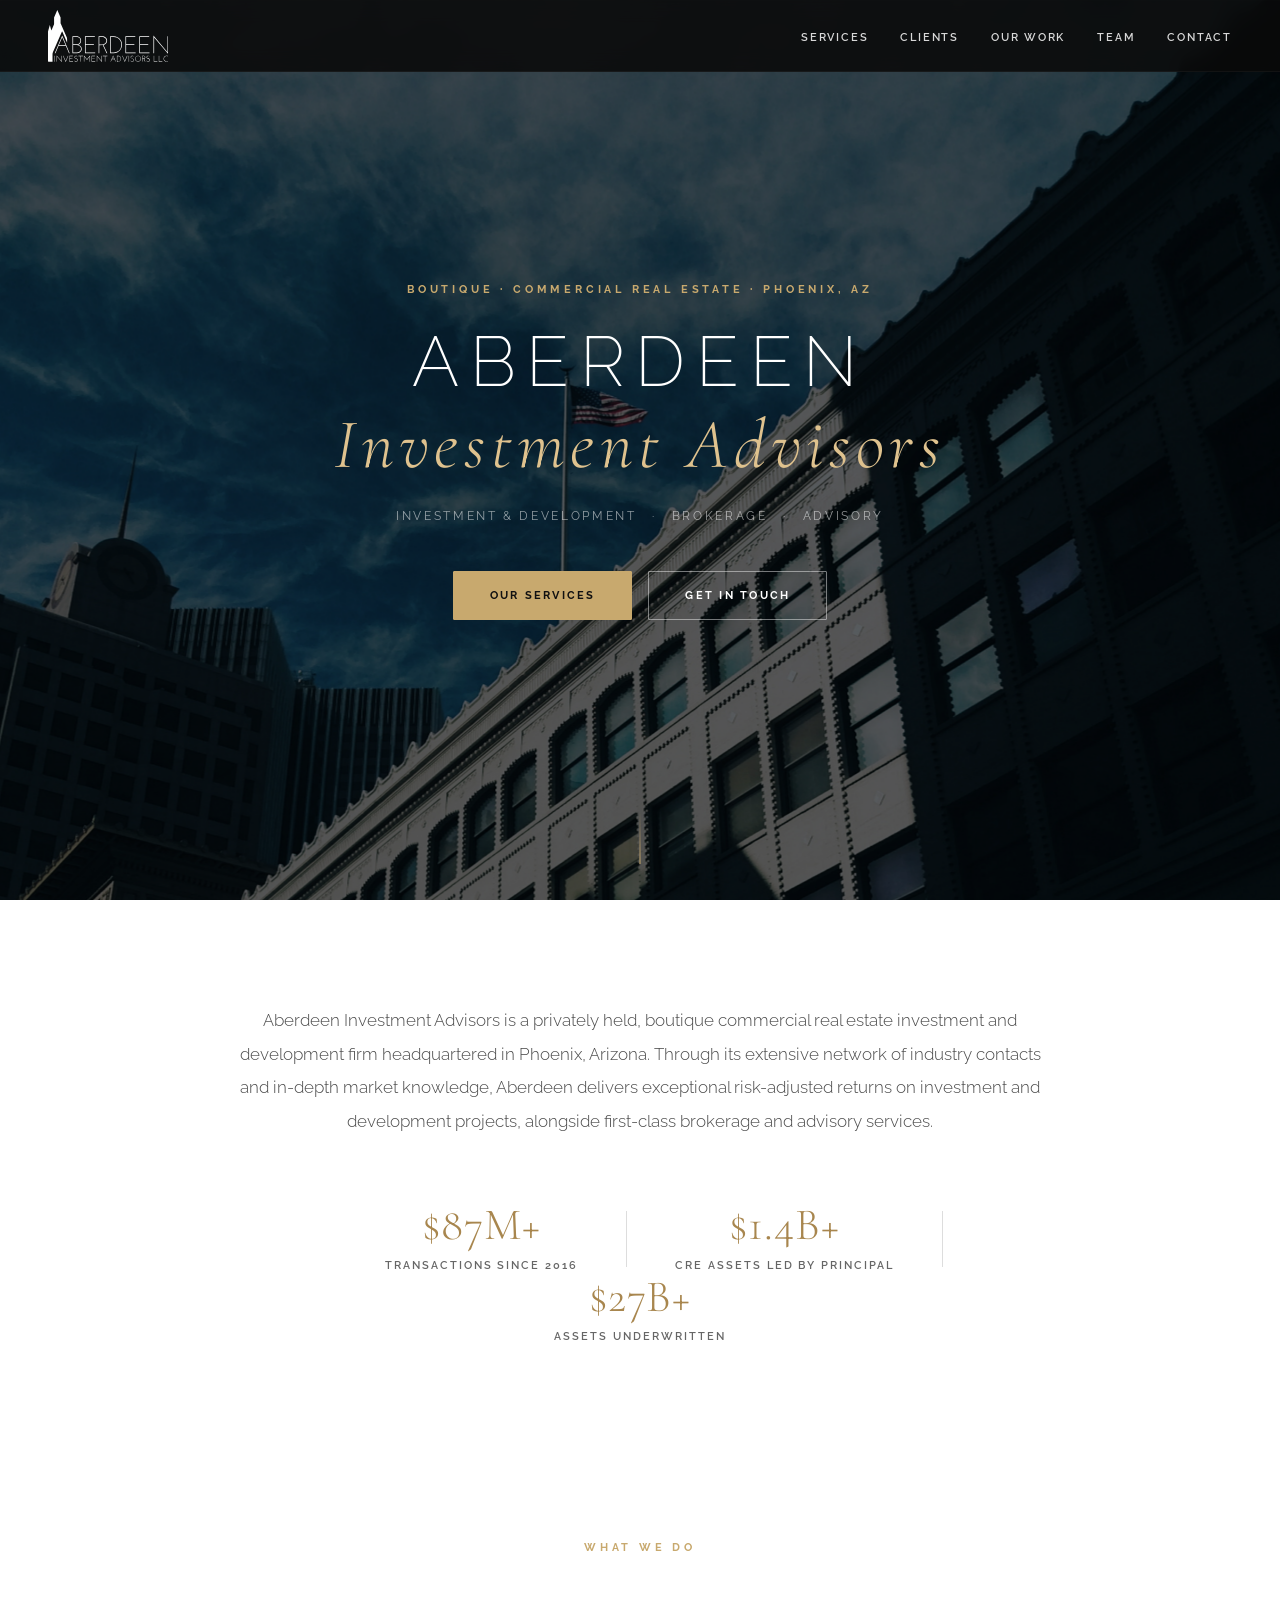
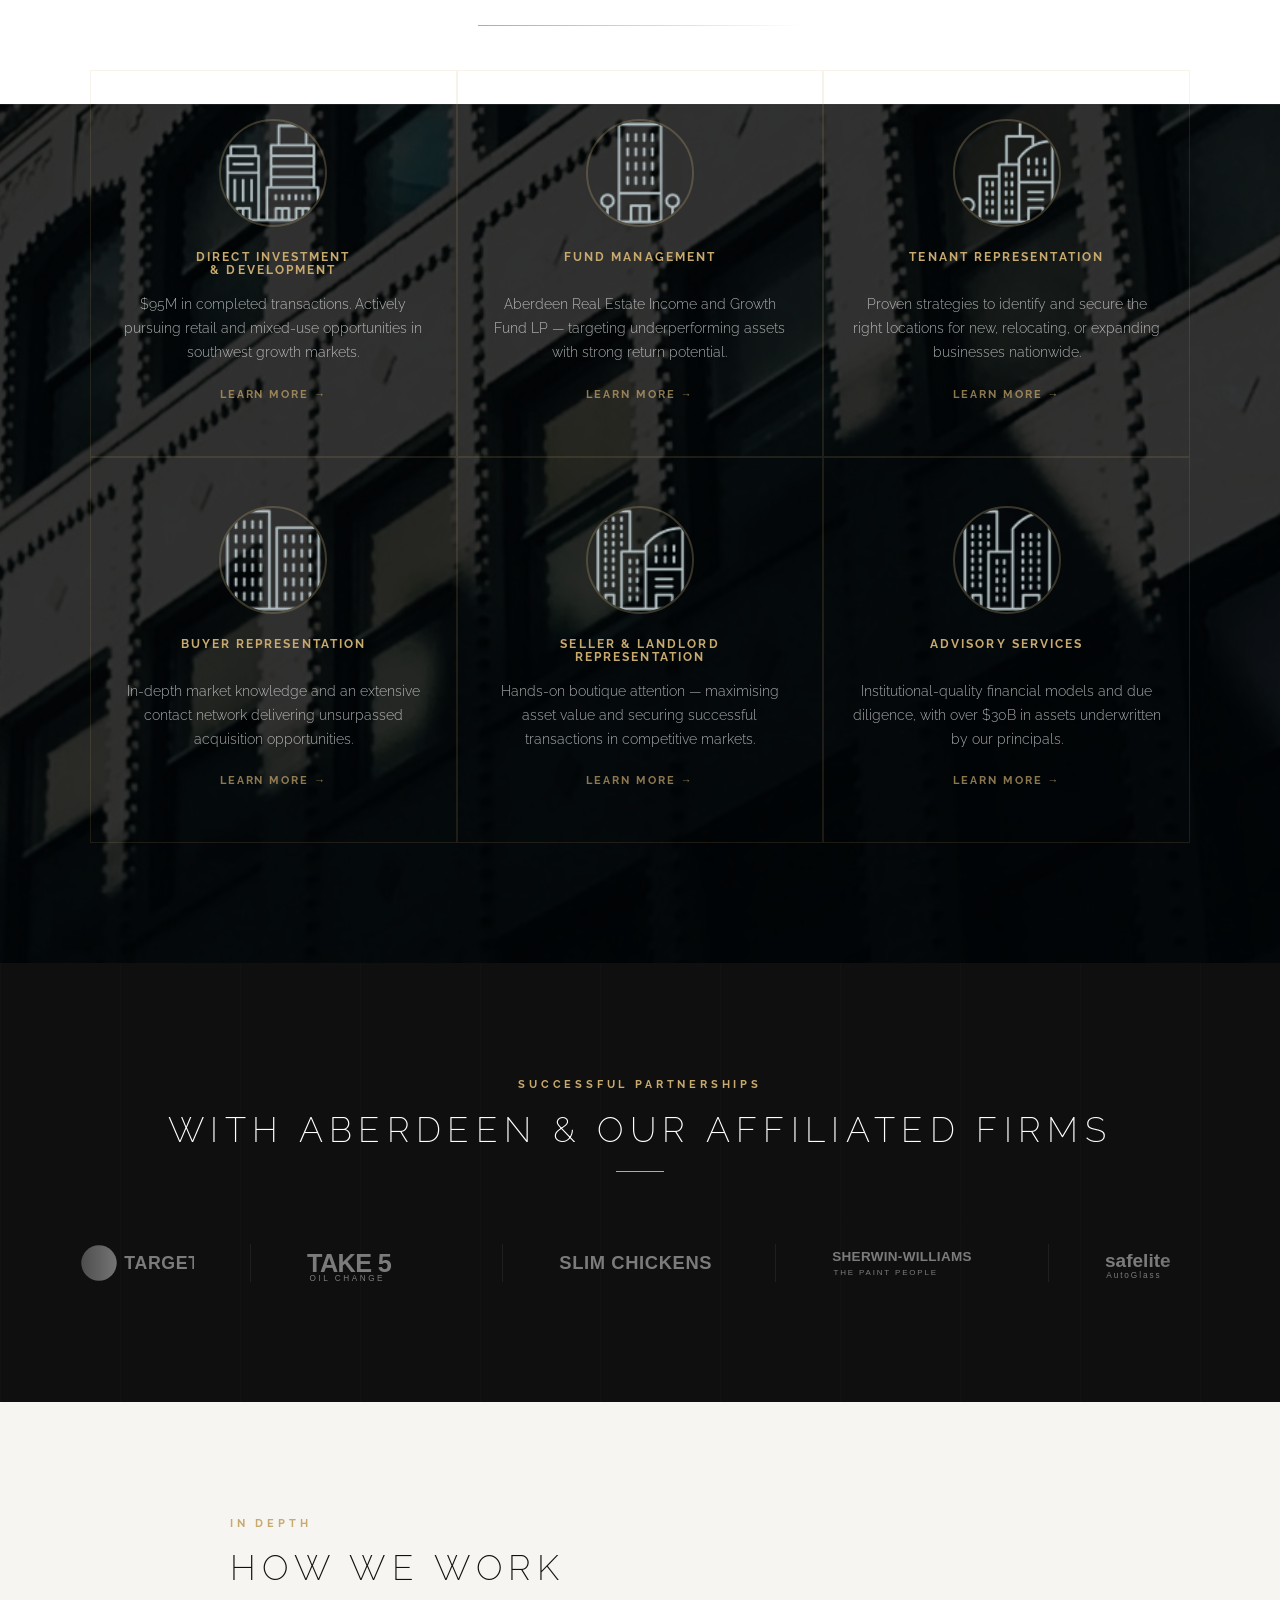
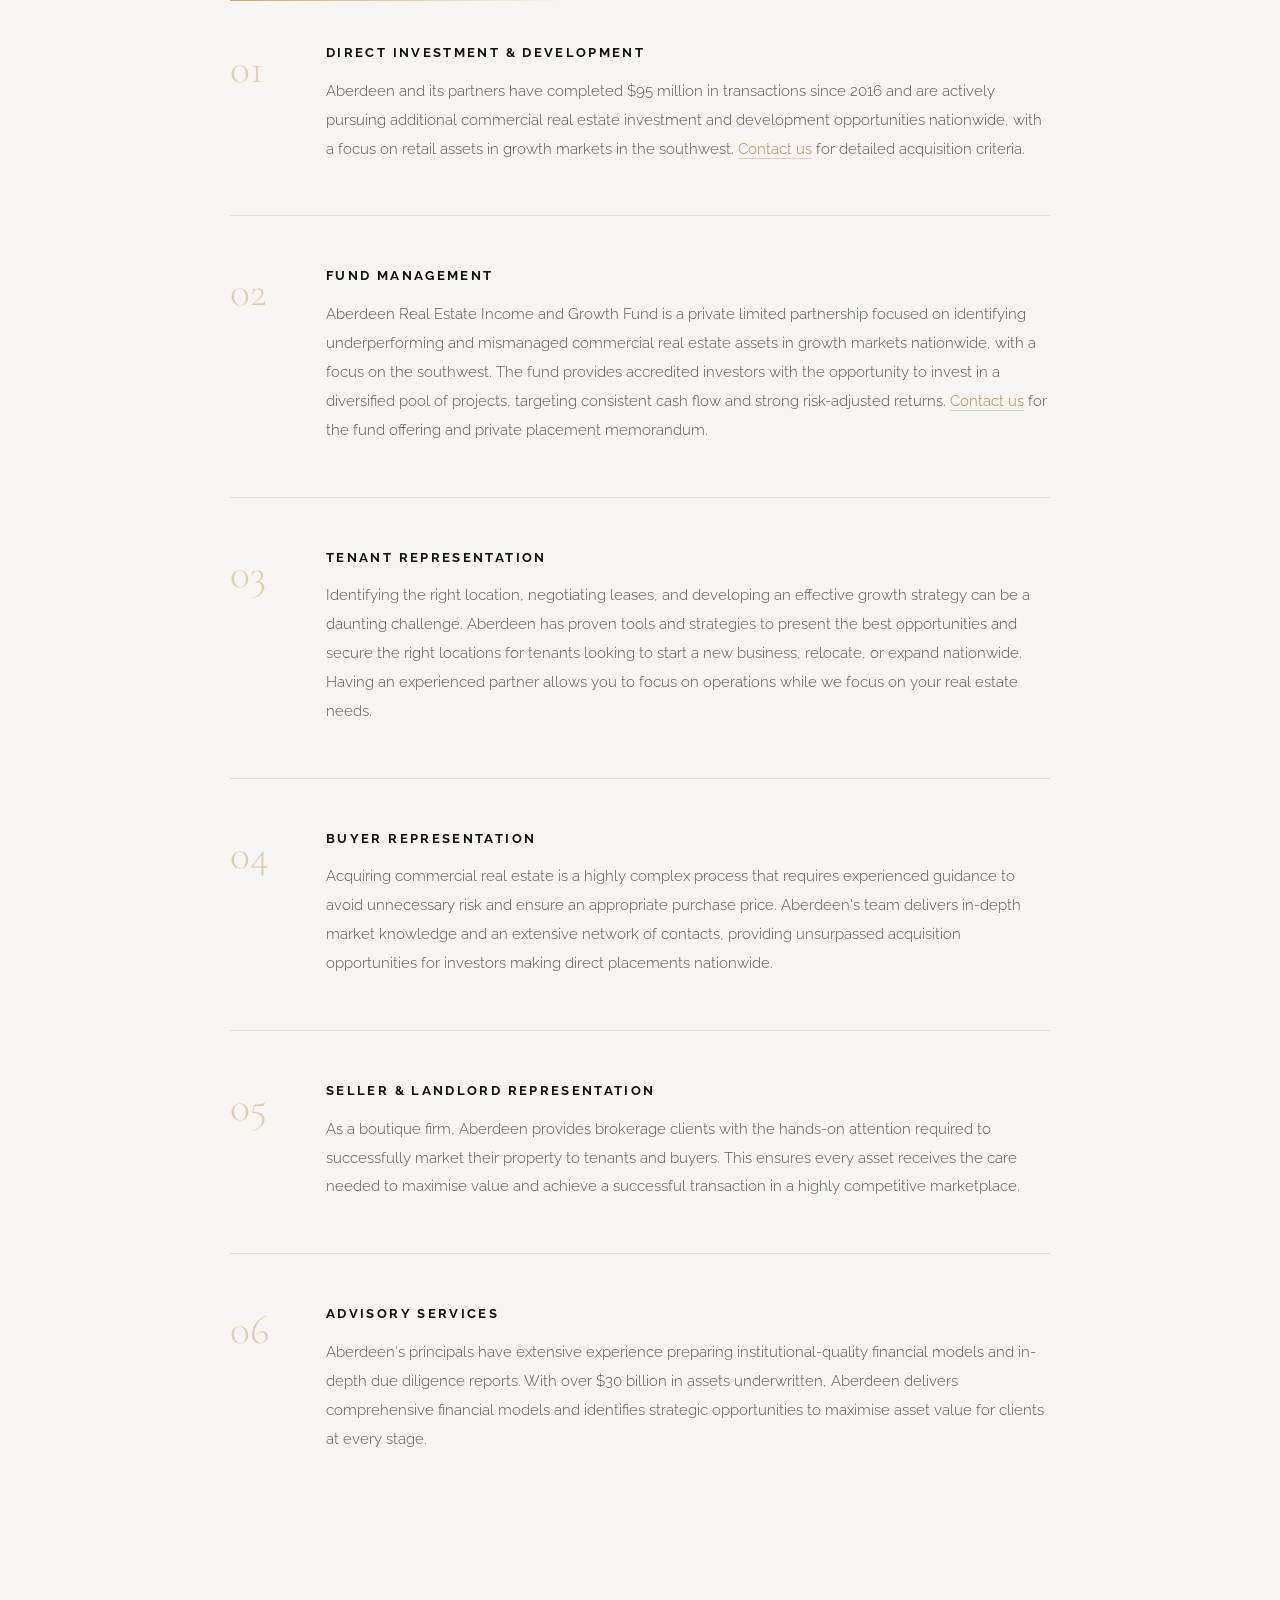
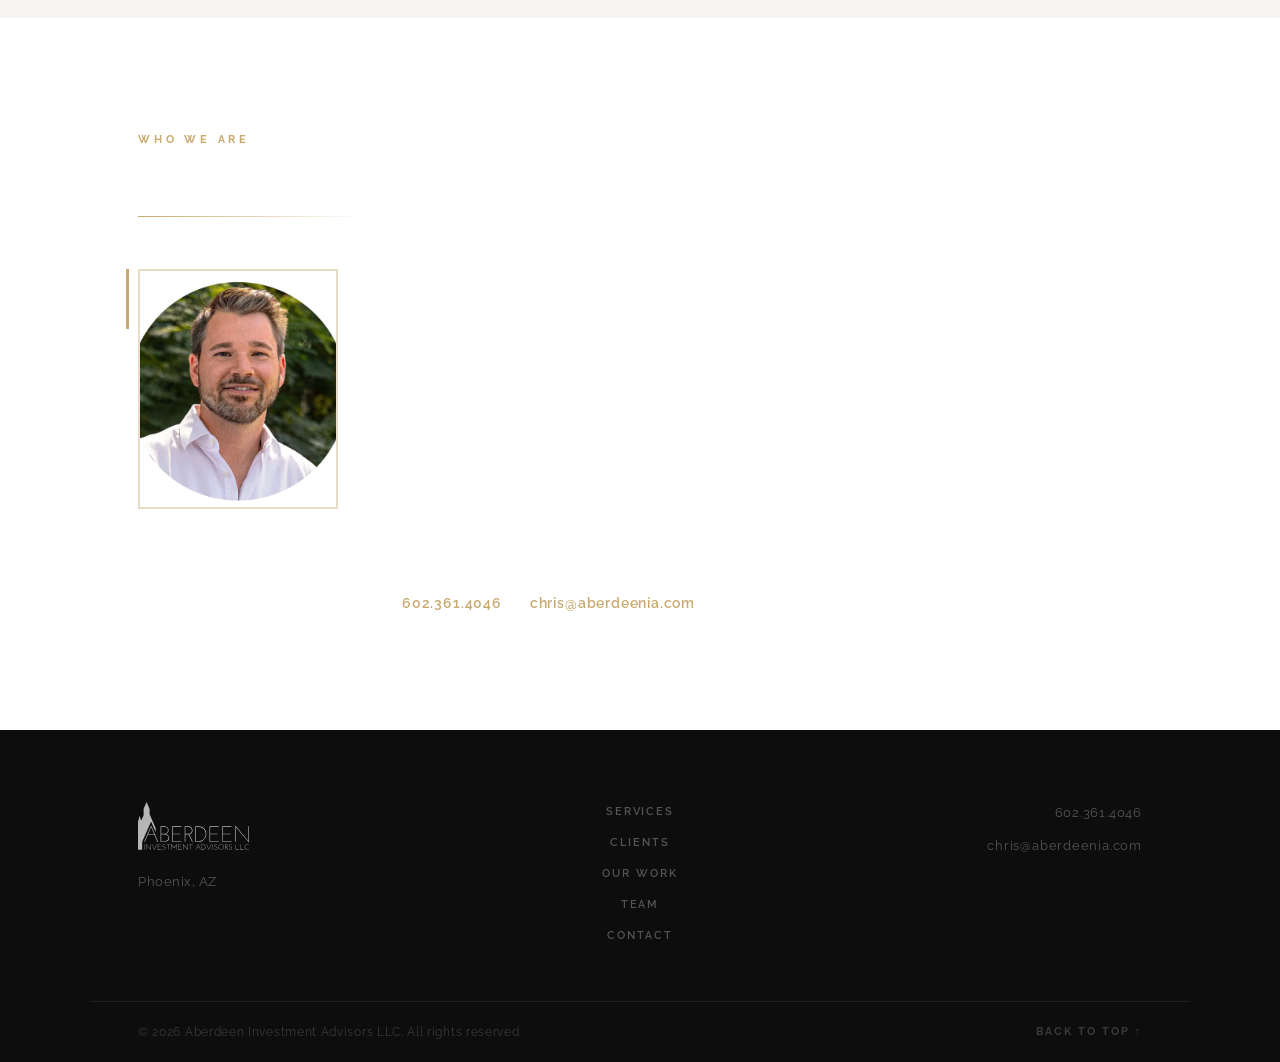
<file: index.html>
<!DOCTYPE html>
<html lang="en">
<head>
  <meta charset="UTF-8" />
  <meta name="viewport" content="width=device-width, initial-scale=1.0" />
  <title>Aberdeen Investment Advisors LLC</title>
  <meta name="description" content="Aberdeen Investment Advisors is a privately held, boutique commercial real estate investment and development firm headquartered in Phoenix, Arizona." />

  <!-- Fonts -->
  <link rel="preconnect" href="https://fonts.googleapis.com" />
  <link rel="preconnect" href="https://fonts.gstatic.com" crossorigin />
  <link href="https://fonts.googleapis.com/css2?family=Raleway:wght@200;300;400;600;700&family=Cormorant+Garamond:ital,wght@0,300;0,400;1,300&display=swap" rel="stylesheet" />

  <link rel="icon" type="image/png" href="images/favicon.ico.png" />
  <link rel="stylesheet" href="styles.css" />
</head>
<body id="header">

  <!-- Scroll progress bar -->
  <div id="scroll-progress" aria-hidden="true"></div>

  <!-- ============================================================ NAV -->
  <nav id="nav">
    <a class="logo" href="#header" aria-label="Aberdeen Investment Advisors – Home">
      <svg class="brand-logo" xmlns="http://www.w3.org/2000/svg" viewBox="0 0 1370.9 593.25" role="img" aria-label="Aberdeen Investment Advisors"><g><path d="M1143.73,399.65h-94.05s-.02,85.58-.02,85.58l108.69.02-.11,7.47h-116.54s0-192.47,0-192.47l112.64-.05c.19,2.95.18,5.54-.16,7.72l-104.52.02v84.06s93.73.01,93.73.01c.26,2.3.35,4.65.34,7.63Z"/><path d="M523.75,399.65h-94s-.01,85.58-.01,85.58l108.63.02.03,7.45-116.65.02v-192.48s112.62-.05,112.62-.05c.28,2.92.27,5.57-.17,7.72l-104.46.02v84.06s93.7.01,93.7.01c.33,2.24.41,4.65.32,7.63Z"/><path d="M985.43,399.64l-94.21.03-.03,85.56,108.41.05c.17,2.48.18,4.68.04,7.46h-116.31s0-192.48,0-192.48l112.36-.04c.36,2.52.39,4.62.17,7.72l-104.62.02-.06,84.06,94.01.04.23,7.6Z"/><path d="M203.64,408.43l-82.87.07-35.5,84.23c-2.88.24-5.46.24-8.27-.09l85.18-201.12,85.27,201.31-7.91.12-35.91-84.53ZM124.43,400.69l75.82-.1-38.14-90.1-15.68,38.7-22,51.49Z"/><path d="M834.04,555.14c.18,17.72-11.53,31.13-28.56,33.57-6.11.88-12.36.59-19.01.44v-66.57c6.12-.19,11.94-.42,17.89.07,16.99,1.39,29.51,15.02,29.68,32.49ZM829.99,555.15c-.22-13.83-8.78-24.89-21.85-27.86-5.69-1.29-11.99-1.07-17.66-.41l.05,58.18c5.91.31,11,.35,16.01-.6,14.15-2.67,23.69-14.32,23.45-29.3Z"/><path d="M279.53,557.51l-30.84.11-.08,27.63,34.34.05c.92,0,2.29.65,2.74,1.09.55.54-.7,2.92-1.52,2.92l-39.57-.06-.05-66.8,38.86-.08.94,2.69c.27.78-2.19,1.38-3.04,1.38h-32.68s-.05,27.13-.05,27.13l29.48.08c.51,0,2.09.58,2.57.76.64.25-.29,3.12-1.1,3.12Z"/><path d="M326.56,589.38c-13.81,3.66-30.14-8.12-23.46-10.77,1.62-.64,13.49,14.28,27.96,4.03,4.06-2.88,6.02-7.51,5.7-12.45-1.03-16.04-25.92-11.68-32.02-23.79-4.04-8.01-1.05-17.84,6.62-22.32,9.92-5.79,25.95,1.92,23.56,5.7-.34.53-1.82,1.3-2.37.88-4.05-3.05-11.38-6.34-17.05-3.94-3.91,1.66-6.89,4.9-7.81,8.46-5.08,19.55,21.04,12.86,30.75,27.12,3.32,4.88,3.21,11,.84,16.83-1.79,4.4-6.5,8.6-12.72,10.25Z"/><path d="M653.51,588.19c0,.89-2.94,1.1-4.06.63l-.13-62.27-23.72-.28c-.96-.01-.62-3.85.37-3.85l50.68-.05c.6,0,1.77,1.27,1.74,1.79s-1.08,2.14-1.84,2.15l-22.92.18-.12,61.7Z"/><path d="M375.59,586.76c0,.93-.5,2.02-.89,2.58s-3.21-.3-3.21-1.51l-.09-61.11-23.12-.45c-1.21-.02-1.26-3.38-.25-3.89l51.03.06c1.3,0,1.11,3.89-.04,3.9l-23.35.16-.07,60.27Z"/><path d="M51.45,507.22l.21,81.91-48.49.06C1.45,587.17,0,584.36,0,581.39L.15,244.87l20.73-74.32,17.67,62.32,30.75-69.38.1-78.77L106.38,0l37.06,85.32.1,66.58,68.48,157.46c2.65,6.1,5.71,12.67,5.75,19.29l.29,43.8-53.93-124.26c-.38-.86-1.82-1.92-2.44-2.28s-2.47.38-3.6,2.94l-101.05,230.6c-4.24,9.68-5.63,17.42-5.6,27.77Z"/><polygon points="1370.86 501.7 1210.95 312.75 1210.88 492.74 1202.93 492.72 1202.92 291.23 1363.36 482.09 1363.34 300.58 1370.9 300.75 1370.86 501.7"/><path d="M345.67,395.64c7.85,3.49,15.22,5.96,21.53,10.97,12.5,9.93,18.64,24.19,17.7,40.16-.92,15.59-9.36,28.72-22.84,36.75-9.66,5.37-20.4,9.06-31.92,9.09l-51.28.1v-192.47s46.31.06,46.31.06c8.64.01,16.94,2.05,24.93,4.59,26.85,10.01,32.46,38.74,24.32,63.28-4.58,13.36-14.08,22.3-28.77,27.48ZM369.65,343.13c-1.07-16.02-10.87-28.33-25.66-32.7-5.75-1.3-11.79-2.52-17.79-2.51l-39.36.08v84.27s42.34-.2,42.34-.2c12.5-.06,24.22-6.08,31.76-15.57s9.53-20.9,8.7-33.36ZM377,442.17c-.32-13.92-7.06-25.03-18.23-32.39-9.68-5.93-20.82-9.51-32.63-9.56l-39.3-.16v85.15s40.34-.04,40.34-.04c24.94-.03,50.5-13.8,49.82-42.99Z"/><g><path d="M837.72,358.9c17.29,44.5,1.68,99.85-43.31,121.79-14.38,7.46-29.77,11.69-46.24,11.77l-39.65.2v-192.34s42.68,0,42.68,0c14.79,0,28.43,3.85,41.65,9.96,20.77,10.17,36.45,26.93,44.87,48.62ZM829.7,432.46c18.69-45.98.65-100.28-47.15-118.41-9.76-3.7-19.85-6.06-30.35-6.04l-35.69.07v176.52c26.79.76,50.83,2.1,75.35-11.02,17.01-9.1,30.34-22.65,37.85-41.11Z"/><path d="M676.68,492.31c-2.51.33-5.36.33-8.35.04l-43.55-91.87-39.54.39-.04,91.55-7.85.03v-192.15s43.71.21,43.71.21c13.79.07,26.6,5.95,36.94,14.2,12.31,10.2,17.24,24.29,16.14,39.98-1.37,19.6-12.92,35.78-31.73,42l-9.43,3.12,43.7,92.5ZM665.67,357.67c5.07-29.7-22.38-49.63-48.46-49.67l-31.97-.05-.04,85.13,35-.05c21.07-.03,41.57-12.51,45.47-35.35Z"/></g></g><path d="M475.28,531.18l-30.47,39.11-30.51-39.3-.44,56.69c-.07.51-.85,1.94-1.29,1.77l-2.85-1.14.31-69.56,34.72,44.39,34.69-44.38.35,68.05c0,1.15-1.2,2.77-2.11,2.75-.96-.03-2.08-1.55-2.08-2.68l-.32-55.68Z"/><path d="M157.19,592.64l-54.08-62.74-.25,57.69c0,.61-.82,2.07-1.26,1.87l-2.82-1.22.33-69.4,54.17,63.55.22-57.82c0-.69.78-2.02,1.29-2.31.65-.37,2.81.94,2.8,2.11l-.39,68.28Z"/><path d="M615.49,593.25l-53.95-63.26-.44,57.58c0,.6-.99,1.71-1.45,1.94-.59.3-2.69-.8-2.68-1.94l.45-68.55,53.99,63.39.27-59.48c1.26-.77,3.27-.41,4.14.81l-.33,69.52Z"/><path d="M1061.65,555.89c0,18.92-15.34,34.26-34.26,34.26s-34.26-15.34-34.26-34.26,15.34-34.26,34.26-34.26,34.26,15.34,34.26,34.26ZM1057.51,555.87c0-16.64-13.49-30.14-30.14-30.14s-30.14,13.49-30.14,30.14,13.49,30.14,30.14,30.14,30.14-13.49,30.14-30.14Z"/><path d="M1106.55,589.22l-14.55-30.83c-3.85-.41-7.73-.42-12.52-.06l-.11,29.85c0,1.02-4.04,1.38-4.04,0l-.05-65.58c6.58-.27,12.75-.56,18.87.33,8.52,1.24,14.96,7.98,15.51,15.3.68,9.13-3.68,16.6-13.61,19.14l14.56,31.12-4.06.73ZM1094.88,553.27c6.92-1.34,10.67-7.22,10.7-13.09.07-11.94-14.13-15.34-26.12-13.61v27.3c5.69.16,10.45.37,15.42-.59Z"/><path d="M757.22,560.74l-27.29-.2-12,28.24c-.98.14-2.56.12-4.32-.08l29.85-69.91,29.74,69.62c-.87.69-3.81.97-4.15.23l-11.82-27.9ZM755.18,556.35l-11.66-27.42-11.89,27.58,23.54-.16Z"/><path d="M533.11,557.56l-31.08.04.03,27.61,36.35.14c.13.9.23,2.95.2,3.94l-40.56-.07.07-66.79,38.83-.05c.58.51,1.35,3.27.65,3.46s-2.46.55-3.24.55l-32.33.05.06,27.08,31.14.17c1.05,0,.89,3.87-.11,3.87Z"/><path d="M967.54,589.34c-9.21,2.9-20.27-1.61-25.42-7.67-.67-.78.51-3.19,1.23-3.13,2.92.25,13.6,13.87,27.84,4.27,4.15-2.8,6.34-7.67,6.01-12.37-1.18-16.64-26.12-11.75-32.2-24.33-3.6-7.45-1.11-17.09,5.87-21.47,9.96-6.25,25.27.13,24.59,4.84-.79,5.5-9.48-7.75-20.74-2.28-6.77,3.29-10.15,13.43-4.36,19.33,6.43,6.55,23.2,5.66,28.95,16.67,5.47,10.47-.19,22.48-11.78,26.13Z"/><path d="M1149.38,589.16c-9.83,2.96-19.66-.89-26.15-7.77-.03-.73.89-2.32,1.54-2.71,1.88-1.14,13.47,14.38,28.27,3.93,4.06-2.86,6.02-7.52,5.69-12.44-1.07-16-25.9-11.64-32.04-23.79-3.84-7.59-1.26-17.51,6.06-21.91,7.68-4.62,18.3-2.36,24.1,3.24.82.79-1.28,3.76-2.05,3.18-4.66-3.53-10.56-6.03-16.56-4.38-3.94,1.08-7.24,4.57-8.3,7.87-6.51,20.26,22.03,14.14,30.4,27.89,6.26,10.27.84,23.33-10.96,26.89Z"/><path d="M226.55,524.19c.38-.9,1.64-1.77,2.13-2.07.52-.32,2.63,1.13,2.14,2.27l-29.17,68.66-29.74-69.45c.49-.5,1.96-1.58,2.55-1.34s1.32,1,2.05,1.8l24.99,58.59,25.04-58.45Z"/><path d="M901.71,523.07c1.28-.91,3.45-.84,4.19.49l-29.57,69.41-29.82-69.83c.58-.75,3.82-1.03,4.22-.09l25.52,59.57,25.47-59.56Z"/><g><path d="M1368.49,530.06c-12.24-7.42-27.56-5.03-37,4.73-10.36,10.71-11.52,26.69-3.33,38.39,8.44,12.06,23.78,16.44,37.4,9.99.73-.35,2.29-.83,2.95-1,.84-.23,2.15,2.72.78,3.58-12.42,7.77-32.59,5.11-42.45-7.23-10.43-13.06-10.99-30.71-.85-43.86,16.9-21.91,46.27-9.62,44.46-7.21l-1.96,2.61Z"/><path d="M1303.18,585.31c1,0,2.56,1.08,2.69,1.88s-1.54,2.17-2.47,2.16l-38.78-.1-.09-65.01c0-.97,1.5-2.13,2.1-2.07s1.92,1.23,1.92,1.86l.05,61.12,34.58.15Z"/><path d="M1246.88,585.31c1.01,0,1.62,3.88.65,3.87l-40.36-.09-.04-64.03c0-.79.69-2.25.92-2.65.32-.55,2.61.37,2.93.97l.07,61.73,35.82.19Z"/></g><rect x="889.21" y="553.78" width="66.94" height="4.13" transform="translate(366.72 1478.46) rotate(-89.99)"/><rect x="44.2" y="553.69" width="66.63" height="4.02" transform="translate(-478.2 633.14) rotate(-89.99)"/></svg>
    </a>
    <button class="nav-toggle" aria-label="Toggle navigation" aria-expanded="false" onclick="toggleNav(this)">
      <span></span><span></span><span></span>
    </button>
    <ul id="nav-links">
      <li><a href="#services-overview">Services</a></li>
      <li><a href="#partners">Clients</a></li>
      <li><a href="#services-detail">Our Work</a></li>
      <li><a href="#who-we-are">Team</a></li>
      <li><a href="contact.html">Contact</a></li>
    </ul>
  </nav>

  <!-- ============================================================ HERO -->
  <section id="hero" aria-label="Hero">
    <div class="hero-bg" role="img" aria-label="Aerial view of commercial real estate"></div>
    <div class="hero-content">
      <p class="eyebrow">Boutique · Commercial Real Estate · Phoenix, AZ</p>
      <h1>Aberdeen<br><em>Investment Advisors</em></h1>
      <p class="hero-sub">Investment &amp; Development &ensp;·&ensp; Brokerage &ensp;·&ensp; Advisory</p>
      <div class="hero-actions">
        <a href="#services-overview" class="btn btn-gold">Our Services</a>
        <a href="contact.html" class="btn btn-outline">Get In Touch</a>
      </div>
    </div>
    <a href="#intro" class="scroll-hint" aria-label="Scroll down">
      <span class="scroll-line"></span>
    </a>
  </section>

  <!-- ============================================================ INTRO / STATS -->
  <section id="intro" class="reveal">
    <p class="intro-text">
      Aberdeen Investment Advisors is a privately held, boutique commercial real estate
      investment and development firm headquartered in Phoenix, Arizona. Through its
      extensive network of industry contacts and in-depth market knowledge, Aberdeen
      delivers exceptional risk-adjusted returns on investment and development projects,
      alongside first-class brokerage and advisory services.
    </p>
    <div class="stat-row">
      <div class="stat">
        <span class="stat-num" data-target="95" data-prefix="$" data-suffix="M+">$95M+</span>
        <span class="stat-label">Transactions since 2016</span>
      </div>
      <div class="stat-divider"></div>
      <div class="stat">
        <span class="stat-num" data-target="1.5" data-prefix="$" data-suffix="B+" data-decimals="1">$1.5B+</span>
        <span class="stat-label">CRE assets led by principal</span>
      </div>
      <div class="stat-divider"></div>
      <div class="stat">
        <span class="stat-num" data-target="30" data-prefix="$" data-suffix="B+">$30B+</span>
        <span class="stat-label">Assets underwritten</span>
      </div>
    </div>
  </section>

  <!-- ============================================================ SERVICES OVERVIEW -->
  <section id="services-overview" aria-label="Our Services">
    <div class="bg-img" role="presentation"></div>
    <div class="inner">
      <p class="section-label">What We Do</p>
      <h2 class="section-heading">Our Services</h2>
      <div class="services-grid">

        <a href="#svc-investment" class="service-card reveal-card">
          <img class="card-img" src="images/Chris+Aberdeen+6.png" alt="" loading="lazy" />
          <h3>Direct Investment<br>&amp; Development</h3>
          <p>$95M in completed transactions. Actively pursuing retail and mixed-use opportunities in southwest growth markets.</p>
          <span class="card-link">Learn more →</span>
        </a>

        <a href="#svc-fund" class="service-card reveal-card">
          <img class="card-img" src="images/Chris+Aberdeen+1.png" alt="" loading="lazy" />
          <h3>Fund Management</h3>
          <p>Aberdeen Real Estate Income and Growth Fund LP — targeting underperforming assets with strong return potential.</p>
          <span class="card-link">Learn more →</span>
        </a>

        <a href="#svc-tenant" class="service-card reveal-card">
          <img class="card-img" src="images/Chris+Aberdeen+2.png" alt="" loading="lazy" />
          <h3>Tenant Representation</h3>
          <p>Proven strategies to identify and secure the right locations for new, relocating, or expanding businesses nationwide.</p>
          <span class="card-link">Learn more →</span>
        </a>

        <a href="#svc-buyer" class="service-card reveal-card">
          <img class="card-img" src="images/Chris+Aberdeen+4.png" alt="" loading="lazy" />
          <h3>Buyer Representation</h3>
          <p>In-depth market knowledge and an extensive contact network delivering unsurpassed acquisition opportunities.</p>
          <span class="card-link">Learn more →</span>
        </a>

        <a href="#svc-seller" class="service-card reveal-card">
          <img class="card-img" src="images/Chris+Aberdeen+5.png.webp" alt="" loading="lazy" />
          <h3>Seller &amp; Landlord<br>Representation</h3>
          <p>Hands-on boutique attention — maximising asset value and securing successful transactions in competitive markets.</p>
          <span class="card-link">Learn more →</span>
        </a>

        <a href="#svc-advisory" class="service-card reveal-card">
          <img class="card-img" src="images/Chris+Aberdeen+3.png.webp" alt="" loading="lazy" />
          <h3>Advisory Services</h3>
          <p>Institutional-quality financial models and due diligence, with over $30B in assets underwritten by our principals.</p>
          <span class="card-link">Learn more →</span>
        </a>

      </div>
    </div>
  </section>

  <!-- ============================================================ PARTNERS -->
  <section id="partners" aria-label="Client Brands">
    <p class="section-label">Successful Partnerships</p>
    <h2 class="section-heading">With Aberdeen &amp; Our Affiliated Firms</h2>
    <div class="marquee-outer" aria-hidden="true">
      <div class="marquee-track">
        <!-- First set -->
        <span class="marquee-item"><img src="images/logo-target.svg"           alt="Target" /></span>
        <span class="marquee-item"><img src="images/logo-take5.svg"            alt="Take 5 Oil Change" /></span>
        <span class="marquee-item"><img src="images/logo-slimchickens.svg"     alt="Slim Chickens" /></span>
        <span class="marquee-item"><img src="images/logo-sherwin.svg"          alt="Sherwin-Williams" /></span>
        <span class="marquee-item"><img src="images/logo-safelite.svg"         alt="Safelite AutoGlass" /></span>
        <span class="marquee-item"><img src="images/logo-innout.svg"           alt="In-N-Out Burger" /></span>
        <span class="marquee-item"><img src="images/logo-discounttire.svg"     alt="Discount Tire" /></span>
        <span class="marquee-item"><img src="images/logo-blackrockcoffee.svg"  alt="Black Rock Coffee Bar" /></span>
        <span class="marquee-item"><img src="images/logo-autozone.svg"         alt="AutoZone" /></span>
        <span class="marquee-item"><img src="images/logo-bannerurgentcare.svg" alt="Banner Urgent Care" /></span>
        <span class="marquee-item"><img src="images/logo-verizon.svg"          alt="Verizon" /></span>
        <span class="marquee-item"><img src="images/logo-dunkin.svg"           alt="Dunkin'" /></span>
        <!-- Duplicate set for seamless loop -->
        <span class="marquee-item" aria-hidden="true"><img src="images/logo-target.svg"           alt="" /></span>
        <span class="marquee-item" aria-hidden="true"><img src="images/logo-take5.svg"            alt="" /></span>
        <span class="marquee-item" aria-hidden="true"><img src="images/logo-slimchickens.svg"     alt="" /></span>
        <span class="marquee-item" aria-hidden="true"><img src="images/logo-sherwin.svg"          alt="" /></span>
        <span class="marquee-item" aria-hidden="true"><img src="images/logo-safelite.svg"         alt="" /></span>
        <span class="marquee-item" aria-hidden="true"><img src="images/logo-innout.svg"           alt="" /></span>
        <span class="marquee-item" aria-hidden="true"><img src="images/logo-discounttire.svg"     alt="" /></span>
        <span class="marquee-item" aria-hidden="true"><img src="images/logo-blackrockcoffee.svg"  alt="" /></span>
        <span class="marquee-item" aria-hidden="true"><img src="images/logo-autozone.svg"         alt="" /></span>
        <span class="marquee-item" aria-hidden="true"><img src="images/logo-bannerurgentcare.svg" alt="" /></span>
        <span class="marquee-item" aria-hidden="true"><img src="images/logo-verizon.svg"          alt="" /></span>
        <span class="marquee-item" aria-hidden="true"><img src="images/logo-dunkin.svg"           alt="" /></span>
      </div>
    </div>
  </section>

  <!-- ============================================================ SERVICES DETAIL -->
  <section id="services-detail" aria-label="Services in depth">
    <div class="services-detail-inner">
      <p class="section-label">In Depth</p>
      <h2 class="section-heading dark">How We Work</h2>

      <div id="svc-investment" class="svc-item reveal">
        <div class="svc-num" aria-hidden="true">01</div>
        <div class="svc-body">
          <h3>Direct Investment &amp; Development</h3>
          <p>Aberdeen and its partners have completed $95 million in transactions since
          2016 and are actively pursuing additional commercial real estate investment and
          development opportunities nationwide, with a focus on retail assets in growth
          markets in the southwest. <a href="contact.html">Contact us</a> for detailed
          acquisition criteria.</p>
        </div>
      </div>

      <div id="svc-fund" class="svc-item reveal">
        <div class="svc-num" aria-hidden="true">02</div>
        <div class="svc-body">
          <h3>Fund Management</h3>
          <p>Aberdeen Real Estate Income and Growth Fund is a private limited partnership
          focused on identifying underperforming and mismanaged commercial real estate
          assets in growth markets nationwide, with a focus on the southwest. The fund
          provides accredited investors with the opportunity to invest in a diversified
          pool of projects, targeting consistent cash flow and strong risk-adjusted
          returns. <a href="contact.html">Contact us</a> for the fund offering and private
          placement memorandum.</p>
        </div>
      </div>

      <div id="svc-tenant" class="svc-item reveal">
        <div class="svc-num" aria-hidden="true">03</div>
        <div class="svc-body">
          <h3>Tenant Representation</h3>
          <p>Identifying the right location, negotiating leases, and developing an
          effective growth strategy can be a daunting challenge. Aberdeen has proven
          tools and strategies to present the best opportunities and secure the right
          locations for tenants looking to start a new business, relocate, or expand
          nationwide. Having an experienced partner allows you to focus on operations
          while we focus on your real estate needs.</p>
        </div>
      </div>

      <div id="svc-buyer" class="svc-item reveal">
        <div class="svc-num" aria-hidden="true">04</div>
        <div class="svc-body">
          <h3>Buyer Representation</h3>
          <p>Acquiring commercial real estate is a highly complex process that requires
          experienced guidance to avoid unnecessary risk and ensure an appropriate
          purchase price. Aberdeen's team delivers in-depth market knowledge and an
          extensive network of contacts, providing unsurpassed acquisition opportunities
          for investors making direct placements nationwide.</p>
        </div>
      </div>

      <div id="svc-seller" class="svc-item reveal">
        <div class="svc-num" aria-hidden="true">05</div>
        <div class="svc-body">
          <h3>Seller &amp; Landlord Representation</h3>
          <p>As a boutique firm, Aberdeen provides brokerage clients with the hands-on
          attention required to successfully market their property to tenants and buyers.
          This ensures every asset receives the care needed to maximise value and achieve
          a successful transaction in a highly competitive marketplace.</p>
        </div>
      </div>

      <div id="svc-advisory" class="svc-item reveal">
        <div class="svc-num" aria-hidden="true">06</div>
        <div class="svc-body">
          <h3>Advisory Services</h3>
          <p>Aberdeen's principals have extensive experience preparing
          institutional-quality financial models and in-depth due diligence reports.
          With over $30 billion in assets underwritten, Aberdeen delivers comprehensive
          financial models and identifies strategic opportunities to maximise asset value
          for clients at every stage.</p>
        </div>
      </div>

    </div>
  </section>

  <!-- ============================================================ WHO WE ARE -->
  <section id="who-we-are" aria-label="Who We Are">
    <div class="bg-img" role="presentation"></div>
    <div class="inner">
      <p class="section-label">Who We Are</p>
      <h2 class="section-heading">The Team</h2>
      <div class="bio-wrapper reveal">
        <div class="bio-photo-wrap">
          <img class="bio-photo" src="images/christopher-lacasse-headshot.webp"
               alt="Christopher LaCasse, Founder of Aberdeen Investment Advisors" loading="lazy" />
        </div>
        <div class="bio-text">
          <h3 class="bio-name">Christopher LaCasse</h3>
          <p class="bio-title">Founder &amp; Principal</p>
          <p>Prior to founding Aberdeen, Chris held positions with private and
          institutional real estate investment organizations in the United States and
          Canada. Throughout his career, Chris has led the acquisition, disposition, and
          development of over <strong>$1.5 billion</strong> in commercial real estate
          assets, as well as the management of an institutional portfolio with a net
          asset value exceeding <strong>$1 billion</strong>.</p>
          <p>Chris holds a Master's Degree in International Real Estate from the
          University of Aberdeen (Scotland) and the University of Hong Kong. He is a
          Chartered Property Finance &amp; Investment Surveyor, a member of the Royal
          Institute of Chartered Surveyors (RICS), and a licensed real estate broker
          in Arizona.</p>
          <div class="bio-contact">
            <a href="tel:6023614046">602.361.4046</a>
            <span class="bio-sep">|</span>
            <a href="mailto:chris@aberdeenia.com">chris@aberdeenia.com</a>
          </div>
        </div>
      </div>
    </div>
  </section>

  <!-- ============================================================ FOOTER -->
  <footer id="footer">
    <div class="footer-inner">
      <div class="footer-brand">
        <svg class="brand-logo" xmlns="http://www.w3.org/2000/svg" viewBox="0 0 1370.9 593.25" role="img" aria-label="Aberdeen Investment Advisors"><g><path d="M1143.73,399.65h-94.05s-.02,85.58-.02,85.58l108.69.02-.11,7.47h-116.54s0-192.47,0-192.47l112.64-.05c.19,2.95.18,5.54-.16,7.72l-104.52.02v84.06s93.73.01,93.73.01c.26,2.3.35,4.65.34,7.63Z"/><path d="M523.75,399.65h-94s-.01,85.58-.01,85.58l108.63.02.03,7.45-116.65.02v-192.48s112.62-.05,112.62-.05c.28,2.92.27,5.57-.17,7.72l-104.46.02v84.06s93.7.01,93.7.01c.33,2.24.41,4.65.32,7.63Z"/><path d="M985.43,399.64l-94.21.03-.03,85.56,108.41.05c.17,2.48.18,4.68.04,7.46h-116.31s0-192.48,0-192.48l112.36-.04c.36,2.52.39,4.62.17,7.72l-104.62.02-.06,84.06,94.01.04.23,7.6Z"/><path d="M203.64,408.43l-82.87.07-35.5,84.23c-2.88.24-5.46.24-8.27-.09l85.18-201.12,85.27,201.31-7.91.12-35.91-84.53ZM124.43,400.69l75.82-.1-38.14-90.1-15.68,38.7-22,51.49Z"/><path d="M834.04,555.14c.18,17.72-11.53,31.13-28.56,33.57-6.11.88-12.36.59-19.01.44v-66.57c6.12-.19,11.94-.42,17.89.07,16.99,1.39,29.51,15.02,29.68,32.49ZM829.99,555.15c-.22-13.83-8.78-24.89-21.85-27.86-5.69-1.29-11.99-1.07-17.66-.41l.05,58.18c5.91.31,11,.35,16.01-.6,14.15-2.67,23.69-14.32,23.45-29.3Z"/><path d="M279.53,557.51l-30.84.11-.08,27.63,34.34.05c.92,0,2.29.65,2.74,1.09.55.54-.7,2.92-1.52,2.92l-39.57-.06-.05-66.8,38.86-.08.94,2.69c.27.78-2.19,1.38-3.04,1.38h-32.68s-.05,27.13-.05,27.13l29.48.08c.51,0,2.09.58,2.57.76.64.25-.29,3.12-1.1,3.12Z"/><path d="M326.56,589.38c-13.81,3.66-30.14-8.12-23.46-10.77,1.62-.64,13.49,14.28,27.96,4.03,4.06-2.88,6.02-7.51,5.7-12.45-1.03-16.04-25.92-11.68-32.02-23.79-4.04-8.01-1.05-17.84,6.62-22.32,9.92-5.79,25.95,1.92,23.56,5.7-.34.53-1.82,1.3-2.37.88-4.05-3.05-11.38-6.34-17.05-3.94-3.91,1.66-6.89,4.9-7.81,8.46-5.08,19.55,21.04,12.86,30.75,27.12,3.32,4.88,3.21,11,.84,16.83-1.79,4.4-6.5,8.6-12.72,10.25Z"/><path d="M653.51,588.19c0,.89-2.94,1.1-4.06.63l-.13-62.27-23.72-.28c-.96-.01-.62-3.85.37-3.85l50.68-.05c.6,0,1.77,1.27,1.74,1.79s-1.08,2.14-1.84,2.15l-22.92.18-.12,61.7Z"/><path d="M375.59,586.76c0,.93-.5,2.02-.89,2.58s-3.21-.3-3.21-1.51l-.09-61.11-23.12-.45c-1.21-.02-1.26-3.38-.25-3.89l51.03.06c1.3,0,1.11,3.89-.04,3.9l-23.35.16-.07,60.27Z"/><path d="M51.45,507.22l.21,81.91-48.49.06C1.45,587.17,0,584.36,0,581.39L.15,244.87l20.73-74.32,17.67,62.32,30.75-69.38.1-78.77L106.38,0l37.06,85.32.1,66.58,68.48,157.46c2.65,6.1,5.71,12.67,5.75,19.29l.29,43.8-53.93-124.26c-.38-.86-1.82-1.92-2.44-2.28s-2.47.38-3.6,2.94l-101.05,230.6c-4.24,9.68-5.63,17.42-5.6,27.77Z"/><polygon points="1370.86 501.7 1210.95 312.75 1210.88 492.74 1202.93 492.72 1202.92 291.23 1363.36 482.09 1363.34 300.58 1370.9 300.75 1370.86 501.7"/><path d="M345.67,395.64c7.85,3.49,15.22,5.96,21.53,10.97,12.5,9.93,18.64,24.19,17.7,40.16-.92,15.59-9.36,28.72-22.84,36.75-9.66,5.37-20.4,9.06-31.92,9.09l-51.28.1v-192.47s46.31.06,46.31.06c8.64.01,16.94,2.05,24.93,4.59,26.85,10.01,32.46,38.74,24.32,63.28-4.58,13.36-14.08,22.3-28.77,27.48ZM369.65,343.13c-1.07-16.02-10.87-28.33-25.66-32.7-5.75-1.3-11.79-2.52-17.79-2.51l-39.36.08v84.27s42.34-.2,42.34-.2c12.5-.06,24.22-6.08,31.76-15.57s9.53-20.9,8.7-33.36ZM377,442.17c-.32-13.92-7.06-25.03-18.23-32.39-9.68-5.93-20.82-9.51-32.63-9.56l-39.3-.16v85.15s40.34-.04,40.34-.04c24.94-.03,50.5-13.8,49.82-42.99Z"/><g><path d="M837.72,358.9c17.29,44.5,1.68,99.85-43.31,121.79-14.38,7.46-29.77,11.69-46.24,11.77l-39.65.2v-192.34s42.68,0,42.68,0c14.79,0,28.43,3.85,41.65,9.96,20.77,10.17,36.45,26.93,44.87,48.62ZM829.7,432.46c18.69-45.98.65-100.28-47.15-118.41-9.76-3.7-19.85-6.06-30.35-6.04l-35.69.07v176.52c26.79.76,50.83,2.1,75.35-11.02,17.01-9.1,30.34-22.65,37.85-41.11Z"/><path d="M676.68,492.31c-2.51.33-5.36.33-8.35.04l-43.55-91.87-39.54.39-.04,91.55-7.85.03v-192.15s43.71.21,43.71.21c13.79.07,26.6,5.95,36.94,14.2,12.31,10.2,17.24,24.29,16.14,39.98-1.37,19.6-12.92,35.78-31.73,42l-9.43,3.12,43.7,92.5ZM665.67,357.67c5.07-29.7-22.38-49.63-48.46-49.67l-31.97-.05-.04,85.13,35-.05c21.07-.03,41.57-12.51,45.47-35.35Z"/></g></g><path d="M475.28,531.18l-30.47,39.11-30.51-39.3-.44,56.69c-.07.51-.85,1.94-1.29,1.77l-2.85-1.14.31-69.56,34.72,44.39,34.69-44.38.35,68.05c0,1.15-1.2,2.77-2.11,2.75-.96-.03-2.08-1.55-2.08-2.68l-.32-55.68Z"/><path d="M157.19,592.64l-54.08-62.74-.25,57.69c0,.61-.82,2.07-1.26,1.87l-2.82-1.22.33-69.4,54.17,63.55.22-57.82c0-.69.78-2.02,1.29-2.31.65-.37,2.81.94,2.8,2.11l-.39,68.28Z"/><path d="M615.49,593.25l-53.95-63.26-.44,57.58c0,.6-.99,1.71-1.45,1.94-.59.3-2.69-.8-2.68-1.94l.45-68.55,53.99,63.39.27-59.48c1.26-.77,3.27-.41,4.14.81l-.33,69.52Z"/><path d="M1061.65,555.89c0,18.92-15.34,34.26-34.26,34.26s-34.26-15.34-34.26-34.26,15.34-34.26,34.26-34.26,34.26,15.34,34.26,34.26ZM1057.51,555.87c0-16.64-13.49-30.14-30.14-30.14s-30.14,13.49-30.14,30.14,13.49,30.14,30.14,30.14,30.14-13.49,30.14-30.14Z"/><path d="M1106.55,589.22l-14.55-30.83c-3.85-.41-7.73-.42-12.52-.06l-.11,29.85c0,1.02-4.04,1.38-4.04,0l-.05-65.58c6.58-.27,12.75-.56,18.87.33,8.52,1.24,14.96,7.98,15.51,15.3.68,9.13-3.68,16.6-13.61,19.14l14.56,31.12-4.06.73ZM1094.88,553.27c6.92-1.34,10.67-7.22,10.7-13.09.07-11.94-14.13-15.34-26.12-13.61v27.3c5.69.16,10.45.37,15.42-.59Z"/><path d="M757.22,560.74l-27.29-.2-12,28.24c-.98.14-2.56.12-4.32-.08l29.85-69.91,29.74,69.62c-.87.69-3.81.97-4.15.23l-11.82-27.9ZM755.18,556.35l-11.66-27.42-11.89,27.58,23.54-.16Z"/><path d="M533.11,557.56l-31.08.04.03,27.61,36.35.14c.13.9.23,2.95.2,3.94l-40.56-.07.07-66.79,38.83-.05c.58.51,1.35,3.27.65,3.46s-2.46.55-3.24.55l-32.33.05.06,27.08,31.14.17c1.05,0,.89,3.87-.11,3.87Z"/><path d="M967.54,589.34c-9.21,2.9-20.27-1.61-25.42-7.67-.67-.78.51-3.19,1.23-3.13,2.92.25,13.6,13.87,27.84,4.27,4.15-2.8,6.34-7.67,6.01-12.37-1.18-16.64-26.12-11.75-32.2-24.33-3.6-7.45-1.11-17.09,5.87-21.47,9.96-6.25,25.27.13,24.59,4.84-.79,5.5-9.48-7.75-20.74-2.28-6.77,3.29-10.15,13.43-4.36,19.33,6.43,6.55,23.2,5.66,28.95,16.67,5.47,10.47-.19,22.48-11.78,26.13Z"/><path d="M1149.38,589.16c-9.83,2.96-19.66-.89-26.15-7.77-.03-.73.89-2.32,1.54-2.71,1.88-1.14,13.47,14.38,28.27,3.93,4.06-2.86,6.02-7.52,5.69-12.44-1.07-16-25.9-11.64-32.04-23.79-3.84-7.59-1.26-17.51,6.06-21.91,7.68-4.62,18.3-2.36,24.1,3.24.82.79-1.28,3.76-2.05,3.18-4.66-3.53-10.56-6.03-16.56-4.38-3.94,1.08-7.24,4.57-8.3,7.87-6.51,20.26,22.03,14.14,30.4,27.89,6.26,10.27.84,23.33-10.96,26.89Z"/><path d="M226.55,524.19c.38-.9,1.64-1.77,2.13-2.07.52-.32,2.63,1.13,2.14,2.27l-29.17,68.66-29.74-69.45c.49-.5,1.96-1.58,2.55-1.34s1.32,1,2.05,1.8l24.99,58.59,25.04-58.45Z"/><path d="M901.71,523.07c1.28-.91,3.45-.84,4.19.49l-29.57,69.41-29.82-69.83c.58-.75,3.82-1.03,4.22-.09l25.52,59.57,25.47-59.56Z"/><g><path d="M1368.49,530.06c-12.24-7.42-27.56-5.03-37,4.73-10.36,10.71-11.52,26.69-3.33,38.39,8.44,12.06,23.78,16.44,37.4,9.99.73-.35,2.29-.83,2.95-1,.84-.23,2.15,2.72.78,3.58-12.42,7.77-32.59,5.11-42.45-7.23-10.43-13.06-10.99-30.71-.85-43.86,16.9-21.91,46.27-9.62,44.46-7.21l-1.96,2.61Z"/><path d="M1303.18,585.31c1,0,2.56,1.08,2.69,1.88s-1.54,2.17-2.47,2.16l-38.78-.1-.09-65.01c0-.97,1.5-2.13,2.1-2.07s1.92,1.23,1.92,1.86l.05,61.12,34.58.15Z"/><path d="M1246.88,585.31c1.01,0,1.62,3.88.65,3.87l-40.36-.09-.04-64.03c0-.79.69-2.25.92-2.65.32-.55,2.61.37,2.93.97l.07,61.73,35.82.19Z"/></g><rect x="889.21" y="553.78" width="66.94" height="4.13" transform="translate(366.72 1478.46) rotate(-89.99)"/><rect x="44.2" y="553.69" width="66.63" height="4.02" transform="translate(-478.2 633.14) rotate(-89.99)"/></svg>
        <address>
          Phoenix, AZ
        </address>
      </div>
      <nav class="footer-nav" aria-label="Footer navigation">
        <a href="#services-overview">Services</a>
        <a href="#partners">Clients</a>
        <a href="#services-detail">Our Work</a>
        <a href="#who-we-are">Team</a>
        <a href="contact.html">Contact</a>
      </nav>
      <div class="footer-contact">
        <a href="tel:6023614046">602.361.4046</a>
        <a href="mailto:chris@aberdeenia.com">chris@aberdeenia.com</a>
      </div>
    </div>
    <div class="footer-bottom">
      <p>&copy; 2026 Aberdeen Investment Advisors LLC. All rights reserved.</p>
      <a href="#header" class="back-top">Back to top ↑</a>
    </div>
  </footer>

  <!-- ============================================================ JS -->
  <script>
    // ── Mobile nav toggle ──────────────────────────────────────────
    function toggleNav(btn) {
      const links = document.getElementById('nav-links');
      const open  = links.classList.toggle('open');
      btn.classList.toggle('is-open', open);
      btn.setAttribute('aria-expanded', String(open));
    }
    document.querySelectorAll('#nav-links a').forEach(function(link) {
      link.addEventListener('click', function() {
        document.getElementById('nav-links').classList.remove('open');
        const btn = document.querySelector('.nav-toggle');
        btn.classList.remove('is-open');
        btn.setAttribute('aria-expanded', 'false');
      });
    });

    // ── Respect prefers-reduced-motion ────────────────────────────
    const reducedMotion = window.matchMedia('(prefers-reduced-motion: reduce)').matches;

    // ── Nav shrink on scroll ───────────────────────────────────────
    window.addEventListener('scroll', function() {
      document.getElementById('nav').classList.toggle('scrolled', window.scrollY > 60);
    }, { passive: true });

    // ── Scroll-reveal (IntersectionObserver) ──────────────────────
    const revealEls = document.querySelectorAll('.reveal, .reveal-card');
    if ('IntersectionObserver' in window) {
      const io = new IntersectionObserver(function(entries) {
        entries.forEach(function(e) {
          if (e.isIntersecting) { e.target.classList.add('visible'); io.unobserve(e.target); }
        });
      }, { threshold: 0.1 });
      revealEls.forEach(function(el) { io.observe(el); });
    } else {
      revealEls.forEach(function(el) { el.classList.add('visible'); });
    }

    // ── Section heading line-draw (IntersectionObserver) ──────────
    const headings = document.querySelectorAll('.section-heading');
    if ('IntersectionObserver' in window) {
      const hio = new IntersectionObserver(function(entries) {
        entries.forEach(function(e) {
          if (e.isIntersecting) {
            e.target.classList.add('line-visible');
            hio.unobserve(e.target);
          }
        });
      }, { threshold: 0.4 });
      headings.forEach(function(h) { hio.observe(h); });
    } else {
      headings.forEach(function(h) { h.classList.add('line-visible'); });
    }

    // ── Scroll progress bar ───────────────────────────────────────
    var progressBar = document.getElementById('scroll-progress');
    function updateProgress() {
      var scrollTop  = window.scrollY || document.documentElement.scrollTop;
      var docHeight  = document.documentElement.scrollHeight - window.innerHeight;
      var pct = docHeight > 0 ? (scrollTop / docHeight) * 100 : 0;
      progressBar.style.width = pct + '%';
    }
    window.addEventListener('scroll', updateProgress, { passive: true });

    // ── Parallax (requestAnimationFrame) ──────────────────────────
    if (!reducedMotion) {
      var heroBg     = document.querySelector('.hero-bg');
      var sectionBgs = document.querySelectorAll('#services-overview .bg-img, #who-we-are .bg-img');
      var ticking    = false;

      function applyParallax() {
        var scrollY = window.scrollY;

        // Hero bg — moves up as user scrolls down (subtle 0.35 rate)
        if (heroBg) {
          heroBg.style.transform = 'scale(1.04) translateY(' + (scrollY * 0.35) + 'px)';
        }

        // Section bg imgs — lighter parallax (0.18 rate)
        sectionBgs.forEach(function(bg) {
          var rect   = bg.parentElement.getBoundingClientRect();
          var center = rect.top + rect.height / 2 - window.innerHeight / 2;
          bg.style.transform = 'translateY(' + (center * 0.18) + 'px)';
        });

        ticking = false;
      }

      window.addEventListener('scroll', function() {
        if (!ticking) {
          requestAnimationFrame(applyParallax);
          ticking = true;
        }
      }, { passive: true });

      // Run once on load to set initial state
      applyParallax();
    }

    // ── Stat counters ─────────────────────────────────────────────
    function animateCounter(el) {
      var target   = parseFloat(el.dataset.target);
      var prefix   = el.dataset.prefix   || '';
      var suffix   = el.dataset.suffix   || '';
      var decimals = parseInt(el.dataset.decimals || '0', 10);
      var duration = 1600; // ms
      var start    = null;

      function step(ts) {
        if (!start) start = ts;
        var progress = Math.min((ts - start) / duration, 1);
        // Ease out cubic
        var ease = 1 - Math.pow(1 - progress, 3);
        var value = target * ease;
        el.textContent = prefix + value.toFixed(decimals) + suffix;
        if (progress < 1) requestAnimationFrame(step);
      }
      requestAnimationFrame(step);
    }

    var statEls = document.querySelectorAll('.stat-num[data-target]');
    if ('IntersectionObserver' in window && !reducedMotion) {
      var cio = new IntersectionObserver(function(entries) {
        entries.forEach(function(e) {
          if (e.isIntersecting) {
            animateCounter(e.target);
            cio.unobserve(e.target);
          }
        });
      }, { threshold: 0.5 });
      statEls.forEach(function(el) { cio.observe(el); });
    }

    // ── Service card 3D tilt on mousemove ─────────────────────────
    if (!reducedMotion) {
      document.querySelectorAll('.service-card').forEach(function(card) {
        card.addEventListener('mousemove', function(e) {
          var rect   = card.getBoundingClientRect();
          var cx     = rect.left + rect.width  / 2;
          var cy     = rect.top  + rect.height / 2;
          var dx     = (e.clientX - cx) / (rect.width  / 2); // -1 to 1
          var dy     = (e.clientY - cy) / (rect.height / 2); // -1 to 1
          var rotY   =  dx * 6;  // max 6°
          var rotX   = -dy * 4;  // max 4°
          card.style.transform = 'rotateX(' + rotX + 'deg) rotateY(' + rotY + 'deg) translateZ(4px)';
        });
        card.addEventListener('mouseleave', function() {
          card.style.transform = '';
        });
      });
    }
  </script>

</body>
</html>
</file>
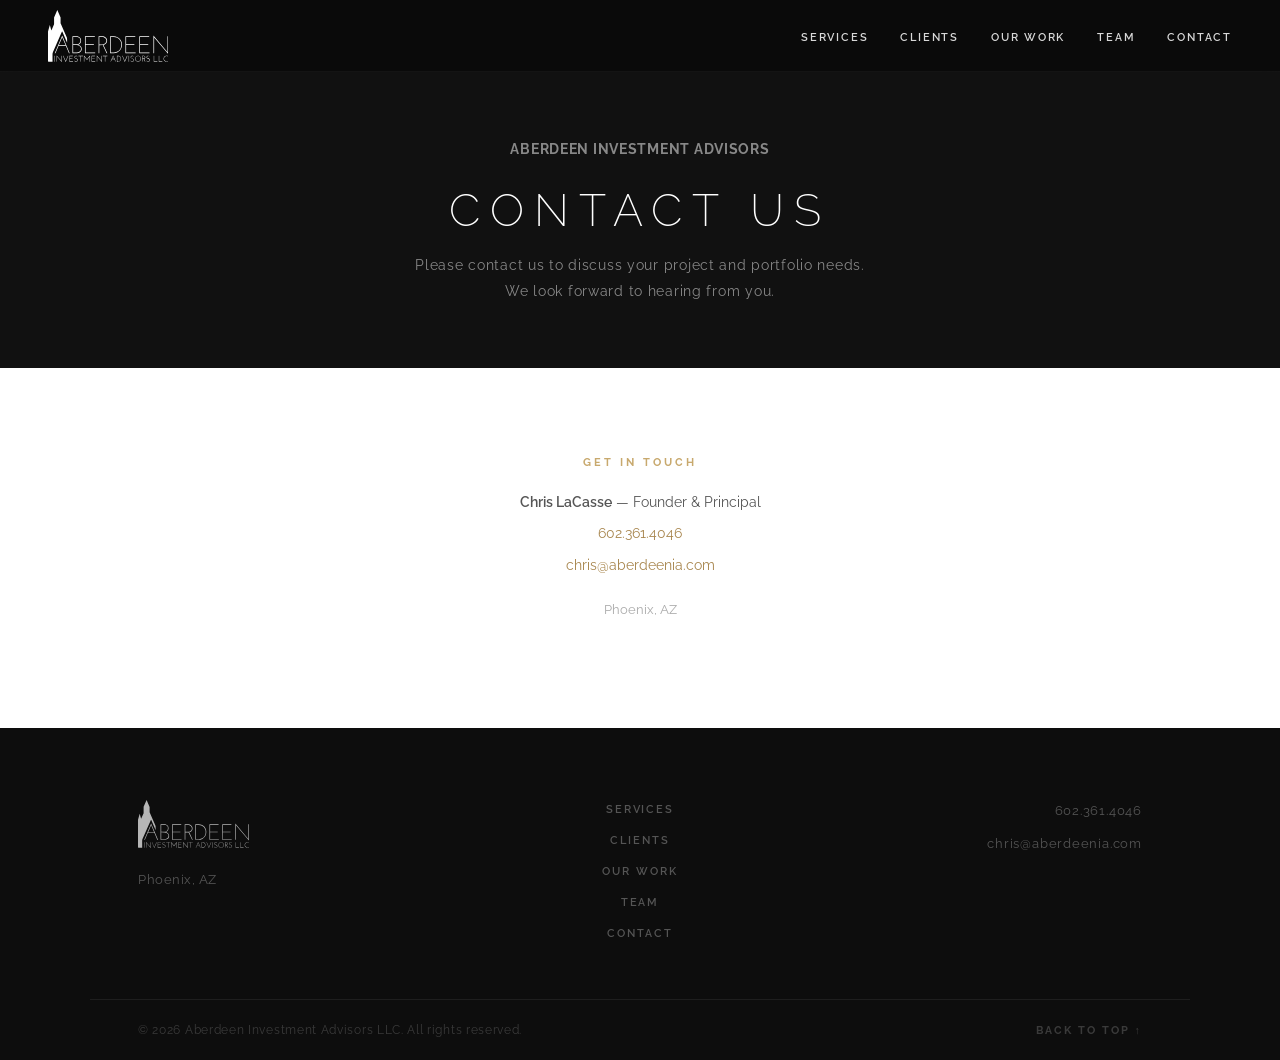
<file: contact.html>
<!DOCTYPE html>
<html lang="en">
<head>
  <meta charset="UTF-8" />
  <meta name="viewport" content="width=device-width, initial-scale=1.0" />
  <title>Contact – Aberdeen Investment Advisors LLC</title>
  <meta name="description" content="Contact Aberdeen Investment Advisors to discuss your commercial real estate project and portfolio needs." />

  <link rel="preconnect" href="https://fonts.googleapis.com" />
  <link rel="preconnect" href="https://fonts.gstatic.com" crossorigin />
  <link href="https://fonts.googleapis.com/css2?family=Raleway:wght@200;300;400;600;700&family=Cormorant+Garamond:ital,wght@0,300;0,400;1,300&display=swap" rel="stylesheet" />

  <link rel="icon" type="image/png" href="images/favicon.ico.png" />
  <link rel="stylesheet" href="styles.css" />
</head>
<body id="header">

  <!-- NAV -->
  <nav id="nav">
    <a class="logo" href="index.html" aria-label="Aberdeen Investment Advisors – Home">
      <svg class="brand-logo" xmlns="http://www.w3.org/2000/svg" viewBox="0 0 1370.9 593.25" role="img" aria-label="Aberdeen Investment Advisors"><g><path d="M1143.73,399.65h-94.05s-.02,85.58-.02,85.58l108.69.02-.11,7.47h-116.54s0-192.47,0-192.47l112.64-.05c.19,2.95.18,5.54-.16,7.72l-104.52.02v84.06s93.73.01,93.73.01c.26,2.3.35,4.65.34,7.63Z"/><path d="M523.75,399.65h-94s-.01,85.58-.01,85.58l108.63.02.03,7.45-116.65.02v-192.48s112.62-.05,112.62-.05c.28,2.92.27,5.57-.17,7.72l-104.46.02v84.06s93.7.01,93.7.01c.33,2.24.41,4.65.32,7.63Z"/><path d="M985.43,399.64l-94.21.03-.03,85.56,108.41.05c.17,2.48.18,4.68.04,7.46h-116.31s0-192.48,0-192.48l112.36-.04c.36,2.52.39,4.62.17,7.72l-104.62.02-.06,84.06,94.01.04.23,7.6Z"/><path d="M203.64,408.43l-82.87.07-35.5,84.23c-2.88.24-5.46.24-8.27-.09l85.18-201.12,85.27,201.31-7.91.12-35.91-84.53ZM124.43,400.69l75.82-.1-38.14-90.1-15.68,38.7-22,51.49Z"/><path d="M834.04,555.14c.18,17.72-11.53,31.13-28.56,33.57-6.11.88-12.36.59-19.01.44v-66.57c6.12-.19,11.94-.42,17.89.07,16.99,1.39,29.51,15.02,29.68,32.49ZM829.99,555.15c-.22-13.83-8.78-24.89-21.85-27.86-5.69-1.29-11.99-1.07-17.66-.41l.05,58.18c5.91.31,11,.35,16.01-.6,14.15-2.67,23.69-14.32,23.45-29.3Z"/><path d="M279.53,557.51l-30.84.11-.08,27.63,34.34.05c.92,0,2.29.65,2.74,1.09.55.54-.7,2.92-1.52,2.92l-39.57-.06-.05-66.8,38.86-.08.94,2.69c.27.78-2.19,1.38-3.04,1.38h-32.68s-.05,27.13-.05,27.13l29.48.08c.51,0,2.09.58,2.57.76.64.25-.29,3.12-1.1,3.12Z"/><path d="M326.56,589.38c-13.81,3.66-30.14-8.12-23.46-10.77,1.62-.64,13.49,14.28,27.96,4.03,4.06-2.88,6.02-7.51,5.7-12.45-1.03-16.04-25.92-11.68-32.02-23.79-4.04-8.01-1.05-17.84,6.62-22.32,9.92-5.79,25.95,1.92,23.56,5.7-.34.53-1.82,1.3-2.37.88-4.05-3.05-11.38-6.34-17.05-3.94-3.91,1.66-6.89,4.9-7.81,8.46-5.08,19.55,21.04,12.86,30.75,27.12,3.32,4.88,3.21,11,.84,16.83-1.79,4.4-6.5,8.6-12.72,10.25Z"/><path d="M653.51,588.19c0,.89-2.94,1.1-4.06.63l-.13-62.27-23.72-.28c-.96-.01-.62-3.85.37-3.85l50.68-.05c.6,0,1.77,1.27,1.74,1.79s-1.08,2.14-1.84,2.15l-22.92.18-.12,61.7Z"/><path d="M375.59,586.76c0,.93-.5,2.02-.89,2.58s-3.21-.3-3.21-1.51l-.09-61.11-23.12-.45c-1.21-.02-1.26-3.38-.25-3.89l51.03.06c1.3,0,1.11,3.89-.04,3.9l-23.35.16-.07,60.27Z"/><path d="M51.45,507.22l.21,81.91-48.49.06C1.45,587.17,0,584.36,0,581.39L.15,244.87l20.73-74.32,17.67,62.32,30.75-69.38.1-78.77L106.38,0l37.06,85.32.1,66.58,68.48,157.46c2.65,6.1,5.71,12.67,5.75,19.29l.29,43.8-53.93-124.26c-.38-.86-1.82-1.92-2.44-2.28s-2.47.38-3.6,2.94l-101.05,230.6c-4.24,9.68-5.63,17.42-5.6,27.77Z"/><polygon points="1370.86 501.7 1210.95 312.75 1210.88 492.74 1202.93 492.72 1202.92 291.23 1363.36 482.09 1363.34 300.58 1370.9 300.75 1370.86 501.7"/><path d="M345.67,395.64c7.85,3.49,15.22,5.96,21.53,10.97,12.5,9.93,18.64,24.19,17.7,40.16-.92,15.59-9.36,28.72-22.84,36.75-9.66,5.37-20.4,9.06-31.92,9.09l-51.28.1v-192.47s46.31.06,46.31.06c8.64.01,16.94,2.05,24.93,4.59,26.85,10.01,32.46,38.74,24.32,63.28-4.58,13.36-14.08,22.3-28.77,27.48ZM369.65,343.13c-1.07-16.02-10.87-28.33-25.66-32.7-5.75-1.3-11.79-2.52-17.79-2.51l-39.36.08v84.27s42.34-.2,42.34-.2c12.5-.06,24.22-6.08,31.76-15.57s9.53-20.9,8.7-33.36ZM377,442.17c-.32-13.92-7.06-25.03-18.23-32.39-9.68-5.93-20.82-9.51-32.63-9.56l-39.3-.16v85.15s40.34-.04,40.34-.04c24.94-.03,50.5-13.8,49.82-42.99Z"/><g><path d="M837.72,358.9c17.29,44.5,1.68,99.85-43.31,121.79-14.38,7.46-29.77,11.69-46.24,11.77l-39.65.2v-192.34s42.68,0,42.68,0c14.79,0,28.43,3.85,41.65,9.96,20.77,10.17,36.45,26.93,44.87,48.62ZM829.7,432.46c18.69-45.98.65-100.28-47.15-118.41-9.76-3.7-19.85-6.06-30.35-6.04l-35.69.07v176.52c26.79.76,50.83,2.1,75.35-11.02,17.01-9.1,30.34-22.65,37.85-41.11Z"/><path d="M676.68,492.31c-2.51.33-5.36.33-8.35.04l-43.55-91.87-39.54.39-.04,91.55-7.85.03v-192.15s43.71.21,43.71.21c13.79.07,26.6,5.95,36.94,14.2,12.31,10.2,17.24,24.29,16.14,39.98-1.37,19.6-12.92,35.78-31.73,42l-9.43,3.12,43.7,92.5ZM665.67,357.67c5.07-29.7-22.38-49.63-48.46-49.67l-31.97-.05-.04,85.13,35-.05c21.07-.03,41.57-12.51,45.47-35.35Z"/></g></g><path d="M475.28,531.18l-30.47,39.11-30.51-39.3-.44,56.69c-.07.51-.85,1.94-1.29,1.77l-2.85-1.14.31-69.56,34.72,44.39,34.69-44.38.35,68.05c0,1.15-1.2,2.77-2.11,2.75-.96-.03-2.08-1.55-2.08-2.68l-.32-55.68Z"/><path d="M157.19,592.64l-54.08-62.74-.25,57.69c0,.61-.82,2.07-1.26,1.87l-2.82-1.22.33-69.4,54.17,63.55.22-57.82c0-.69.78-2.02,1.29-2.31.65-.37,2.81.94,2.8,2.11l-.39,68.28Z"/><path d="M615.49,593.25l-53.95-63.26-.44,57.58c0,.6-.99,1.71-1.45,1.94-.59.3-2.69-.8-2.68-1.94l.45-68.55,53.99,63.39.27-59.48c1.26-.77,3.27-.41,4.14.81l-.33,69.52Z"/><path d="M1061.65,555.89c0,18.92-15.34,34.26-34.26,34.26s-34.26-15.34-34.26-34.26,15.34-34.26,34.26-34.26,34.26,15.34,34.26,34.26ZM1057.51,555.87c0-16.64-13.49-30.14-30.14-30.14s-30.14,13.49-30.14,30.14,13.49,30.14,30.14,30.14,30.14-13.49,30.14-30.14Z"/><path d="M1106.55,589.22l-14.55-30.83c-3.85-.41-7.73-.42-12.52-.06l-.11,29.85c0,1.02-4.04,1.38-4.04,0l-.05-65.58c6.58-.27,12.75-.56,18.87.33,8.52,1.24,14.96,7.98,15.51,15.3.68,9.13-3.68,16.6-13.61,19.14l14.56,31.12-4.06.73ZM1094.88,553.27c6.92-1.34,10.67-7.22,10.7-13.09.07-11.94-14.13-15.34-26.12-13.61v27.3c5.69.16,10.45.37,15.42-.59Z"/><path d="M757.22,560.74l-27.29-.2-12,28.24c-.98.14-2.56.12-4.32-.08l29.85-69.91,29.74,69.62c-.87.69-3.81.97-4.15.23l-11.82-27.9ZM755.18,556.35l-11.66-27.42-11.89,27.58,23.54-.16Z"/><path d="M533.11,557.56l-31.08.04.03,27.61,36.35.14c.13.9.23,2.95.2,3.94l-40.56-.07.07-66.79,38.83-.05c.58.51,1.35,3.27.65,3.46s-2.46.55-3.24.55l-32.33.05.06,27.08,31.14.17c1.05,0,.89,3.87-.11,3.87Z"/><path d="M967.54,589.34c-9.21,2.9-20.27-1.61-25.42-7.67-.67-.78.51-3.19,1.23-3.13,2.92.25,13.6,13.87,27.84,4.27,4.15-2.8,6.34-7.67,6.01-12.37-1.18-16.64-26.12-11.75-32.2-24.33-3.6-7.45-1.11-17.09,5.87-21.47,9.96-6.25,25.27.13,24.59,4.84-.79,5.5-9.48-7.75-20.74-2.28-6.77,3.29-10.15,13.43-4.36,19.33,6.43,6.55,23.2,5.66,28.95,16.67,5.47,10.47-.19,22.48-11.78,26.13Z"/><path d="M1149.38,589.16c-9.83,2.96-19.66-.89-26.15-7.77-.03-.73.89-2.32,1.54-2.71,1.88-1.14,13.47,14.38,28.27,3.93,4.06-2.86,6.02-7.52,5.69-12.44-1.07-16-25.9-11.64-32.04-23.79-3.84-7.59-1.26-17.51,6.06-21.91,7.68-4.62,18.3-2.36,24.1,3.24.82.79-1.28,3.76-2.05,3.18-4.66-3.53-10.56-6.03-16.56-4.38-3.94,1.08-7.24,4.57-8.3,7.87-6.51,20.26,22.03,14.14,30.4,27.89,6.26,10.27.84,23.33-10.96,26.89Z"/><path d="M226.55,524.19c.38-.9,1.64-1.77,2.13-2.07.52-.32,2.63,1.13,2.14,2.27l-29.17,68.66-29.74-69.45c.49-.5,1.96-1.58,2.55-1.34s1.32,1,2.05,1.8l24.99,58.59,25.04-58.45Z"/><path d="M901.71,523.07c1.28-.91,3.45-.84,4.19.49l-29.57,69.41-29.82-69.83c.58-.75,3.82-1.03,4.22-.09l25.52,59.57,25.47-59.56Z"/><g><path d="M1368.49,530.06c-12.24-7.42-27.56-5.03-37,4.73-10.36,10.71-11.52,26.69-3.33,38.39,8.44,12.06,23.78,16.44,37.4,9.99.73-.35,2.29-.83,2.95-1,.84-.23,2.15,2.72.78,3.58-12.42,7.77-32.59,5.11-42.45-7.23-10.43-13.06-10.99-30.71-.85-43.86,16.9-21.91,46.27-9.62,44.46-7.21l-1.96,2.61Z"/><path d="M1303.18,585.31c1,0,2.56,1.08,2.69,1.88s-1.54,2.17-2.47,2.16l-38.78-.1-.09-65.01c0-.97,1.5-2.13,2.1-2.07s1.92,1.23,1.92,1.86l.05,61.12,34.58.15Z"/><path d="M1246.88,585.31c1.01,0,1.62,3.88.65,3.87l-40.36-.09-.04-64.03c0-.79.69-2.25.92-2.65.32-.55,2.61.37,2.93.97l.07,61.73,35.82.19Z"/></g><rect x="889.21" y="553.78" width="66.94" height="4.13" transform="translate(366.72 1478.46) rotate(-89.99)"/><rect x="44.2" y="553.69" width="66.63" height="4.02" transform="translate(-478.2 633.14) rotate(-89.99)"/></svg>
    </a>
    <button class="nav-toggle" aria-label="Toggle navigation" aria-expanded="false" onclick="toggleNav(this)">
      <span></span><span></span><span></span>
    </button>
    <ul id="nav-links">
      <li><a href="index.html#services-overview">Services</a></li>
      <li><a href="index.html#partners">Clients</a></li>
      <li><a href="index.html#services-detail">Our Work</a></li>
      <li><a href="index.html#who-we-are">Team</a></li>
      <li><a href="contact.html">Contact</a></li>
    </ul>
  </nav>

  <!-- HERO -->
  <section id="contact-hero">
    <div class="contact-hero-inner">
      <p class="eyebrow">Aberdeen Investment Advisors</p>
      <h1>Contact Us</h1>
      <p>Please contact us to discuss your project and portfolio needs.<br />
      We look forward to hearing from you.</p>
    </div>
  </section>

  <!-- CONTACT INFO -->
  <section id="contact-form-section">
    <div class="contact-info-block">
      <h3>Get In Touch</h3>
      <p><strong>Chris LaCasse</strong> — Founder &amp; Principal</p>
      <p><a href="tel:6023614046">602.361.4046</a></p>
      <p><a href="mailto:chris@aberdeenia.com">chris@aberdeenia.com</a></p>
      <p style="margin-top:20px; font-size:0.82rem; color:#aaa; line-height:1.8;">
        Phoenix, AZ
      </p>
    </div>
  </section>

  <!-- FOOTER -->
  <footer id="footer">
    <div class="footer-inner">
      <div class="footer-brand">
        <svg class="brand-logo" xmlns="http://www.w3.org/2000/svg" viewBox="0 0 1370.9 593.25" role="img" aria-label="Aberdeen Investment Advisors"><g><path d="M1143.73,399.65h-94.05s-.02,85.58-.02,85.58l108.69.02-.11,7.47h-116.54s0-192.47,0-192.47l112.64-.05c.19,2.95.18,5.54-.16,7.72l-104.52.02v84.06s93.73.01,93.73.01c.26,2.3.35,4.65.34,7.63Z"/><path d="M523.75,399.65h-94s-.01,85.58-.01,85.58l108.63.02.03,7.45-116.65.02v-192.48s112.62-.05,112.62-.05c.28,2.92.27,5.57-.17,7.72l-104.46.02v84.06s93.7.01,93.7.01c.33,2.24.41,4.65.32,7.63Z"/><path d="M985.43,399.64l-94.21.03-.03,85.56,108.41.05c.17,2.48.18,4.68.04,7.46h-116.31s0-192.48,0-192.48l112.36-.04c.36,2.52.39,4.62.17,7.72l-104.62.02-.06,84.06,94.01.04.23,7.6Z"/><path d="M203.64,408.43l-82.87.07-35.5,84.23c-2.88.24-5.46.24-8.27-.09l85.18-201.12,85.27,201.31-7.91.12-35.91-84.53ZM124.43,400.69l75.82-.1-38.14-90.1-15.68,38.7-22,51.49Z"/><path d="M834.04,555.14c.18,17.72-11.53,31.13-28.56,33.57-6.11.88-12.36.59-19.01.44v-66.57c6.12-.19,11.94-.42,17.89.07,16.99,1.39,29.51,15.02,29.68,32.49ZM829.99,555.15c-.22-13.83-8.78-24.89-21.85-27.86-5.69-1.29-11.99-1.07-17.66-.41l.05,58.18c5.91.31,11,.35,16.01-.6,14.15-2.67,23.69-14.32,23.45-29.3Z"/><path d="M279.53,557.51l-30.84.11-.08,27.63,34.34.05c.92,0,2.29.65,2.74,1.09.55.54-.7,2.92-1.52,2.92l-39.57-.06-.05-66.8,38.86-.08.94,2.69c.27.78-2.19,1.38-3.04,1.38h-32.68s-.05,27.13-.05,27.13l29.48.08c.51,0,2.09.58,2.57.76.64.25-.29,3.12-1.1,3.12Z"/><path d="M326.56,589.38c-13.81,3.66-30.14-8.12-23.46-10.77,1.62-.64,13.49,14.28,27.96,4.03,4.06-2.88,6.02-7.51,5.7-12.45-1.03-16.04-25.92-11.68-32.02-23.79-4.04-8.01-1.05-17.84,6.62-22.32,9.92-5.79,25.95,1.92,23.56,5.7-.34.53-1.82,1.3-2.37.88-4.05-3.05-11.38-6.34-17.05-3.94-3.91,1.66-6.89,4.9-7.81,8.46-5.08,19.55,21.04,12.86,30.75,27.12,3.32,4.88,3.21,11,.84,16.83-1.79,4.4-6.5,8.6-12.72,10.25Z"/><path d="M653.51,588.19c0,.89-2.94,1.1-4.06.63l-.13-62.27-23.72-.28c-.96-.01-.62-3.85.37-3.85l50.68-.05c.6,0,1.77,1.27,1.74,1.79s-1.08,2.14-1.84,2.15l-22.92.18-.12,61.7Z"/><path d="M375.59,586.76c0,.93-.5,2.02-.89,2.58s-3.21-.3-3.21-1.51l-.09-61.11-23.12-.45c-1.21-.02-1.26-3.38-.25-3.89l51.03.06c1.3,0,1.11,3.89-.04,3.9l-23.35.16-.07,60.27Z"/><path d="M51.45,507.22l.21,81.91-48.49.06C1.45,587.17,0,584.36,0,581.39L.15,244.87l20.73-74.32,17.67,62.32,30.75-69.38.1-78.77L106.38,0l37.06,85.32.1,66.58,68.48,157.46c2.65,6.1,5.71,12.67,5.75,19.29l.29,43.8-53.93-124.26c-.38-.86-1.82-1.92-2.44-2.28s-2.47.38-3.6,2.94l-101.05,230.6c-4.24,9.68-5.63,17.42-5.6,27.77Z"/><polygon points="1370.86 501.7 1210.95 312.75 1210.88 492.74 1202.93 492.72 1202.92 291.23 1363.36 482.09 1363.34 300.58 1370.9 300.75 1370.86 501.7"/><path d="M345.67,395.64c7.85,3.49,15.22,5.96,21.53,10.97,12.5,9.93,18.64,24.19,17.7,40.16-.92,15.59-9.36,28.72-22.84,36.75-9.66,5.37-20.4,9.06-31.92,9.09l-51.28.1v-192.47s46.31.06,46.31.06c8.64.01,16.94,2.05,24.93,4.59,26.85,10.01,32.46,38.74,24.32,63.28-4.58,13.36-14.08,22.3-28.77,27.48ZM369.65,343.13c-1.07-16.02-10.87-28.33-25.66-32.7-5.75-1.3-11.79-2.52-17.79-2.51l-39.36.08v84.27s42.34-.2,42.34-.2c12.5-.06,24.22-6.08,31.76-15.57s9.53-20.9,8.7-33.36ZM377,442.17c-.32-13.92-7.06-25.03-18.23-32.39-9.68-5.93-20.82-9.51-32.63-9.56l-39.3-.16v85.15s40.34-.04,40.34-.04c24.94-.03,50.5-13.8,49.82-42.99Z"/><g><path d="M837.72,358.9c17.29,44.5,1.68,99.85-43.31,121.79-14.38,7.46-29.77,11.69-46.24,11.77l-39.65.2v-192.34s42.68,0,42.68,0c14.79,0,28.43,3.85,41.65,9.96,20.77,10.17,36.45,26.93,44.87,48.62ZM829.7,432.46c18.69-45.98.65-100.28-47.15-118.41-9.76-3.7-19.85-6.06-30.35-6.04l-35.69.07v176.52c26.79.76,50.83,2.1,75.35-11.02,17.01-9.1,30.34-22.65,37.85-41.11Z"/><path d="M676.68,492.31c-2.51.33-5.36.33-8.35.04l-43.55-91.87-39.54.39-.04,91.55-7.85.03v-192.15s43.71.21,43.71.21c13.79.07,26.6,5.95,36.94,14.2,12.31,10.2,17.24,24.29,16.14,39.98-1.37,19.6-12.92,35.78-31.73,42l-9.43,3.12,43.7,92.5ZM665.67,357.67c5.07-29.7-22.38-49.63-48.46-49.67l-31.97-.05-.04,85.13,35-.05c21.07-.03,41.57-12.51,45.47-35.35Z"/></g></g><path d="M475.28,531.18l-30.47,39.11-30.51-39.3-.44,56.69c-.07.51-.85,1.94-1.29,1.77l-2.85-1.14.31-69.56,34.72,44.39,34.69-44.38.35,68.05c0,1.15-1.2,2.77-2.11,2.75-.96-.03-2.08-1.55-2.08-2.68l-.32-55.68Z"/><path d="M157.19,592.64l-54.08-62.74-.25,57.69c0,.61-.82,2.07-1.26,1.87l-2.82-1.22.33-69.4,54.17,63.55.22-57.82c0-.69.78-2.02,1.29-2.31.65-.37,2.81.94,2.8,2.11l-.39,68.28Z"/><path d="M615.49,593.25l-53.95-63.26-.44,57.58c0,.6-.99,1.71-1.45,1.94-.59.3-2.69-.8-2.68-1.94l.45-68.55,53.99,63.39.27-59.48c1.26-.77,3.27-.41,4.14.81l-.33,69.52Z"/><path d="M1061.65,555.89c0,18.92-15.34,34.26-34.26,34.26s-34.26-15.34-34.26-34.26,15.34-34.26,34.26-34.26,34.26,15.34,34.26,34.26ZM1057.51,555.87c0-16.64-13.49-30.14-30.14-30.14s-30.14,13.49-30.14,30.14,13.49,30.14,30.14,30.14,30.14-13.49,30.14-30.14Z"/><path d="M1106.55,589.22l-14.55-30.83c-3.85-.41-7.73-.42-12.52-.06l-.11,29.85c0,1.02-4.04,1.38-4.04,0l-.05-65.58c6.58-.27,12.75-.56,18.87.33,8.52,1.24,14.96,7.98,15.51,15.3.68,9.13-3.68,16.6-13.61,19.14l14.56,31.12-4.06.73ZM1094.88,553.27c6.92-1.34,10.67-7.22,10.7-13.09.07-11.94-14.13-15.34-26.12-13.61v27.3c5.69.16,10.45.37,15.42-.59Z"/><path d="M757.22,560.74l-27.29-.2-12,28.24c-.98.14-2.56.12-4.32-.08l29.85-69.91,29.74,69.62c-.87.69-3.81.97-4.15.23l-11.82-27.9ZM755.18,556.35l-11.66-27.42-11.89,27.58,23.54-.16Z"/><path d="M533.11,557.56l-31.08.04.03,27.61,36.35.14c.13.9.23,2.95.2,3.94l-40.56-.07.07-66.79,38.83-.05c.58.51,1.35,3.27.65,3.46s-2.46.55-3.24.55l-32.33.05.06,27.08,31.14.17c1.05,0,.89,3.87-.11,3.87Z"/><path d="M967.54,589.34c-9.21,2.9-20.27-1.61-25.42-7.67-.67-.78.51-3.19,1.23-3.13,2.92.25,13.6,13.87,27.84,4.27,4.15-2.8,6.34-7.67,6.01-12.37-1.18-16.64-26.12-11.75-32.2-24.33-3.6-7.45-1.11-17.09,5.87-21.47,9.96-6.25,25.27.13,24.59,4.84-.79,5.5-9.48-7.75-20.74-2.28-6.77,3.29-10.15,13.43-4.36,19.33,6.43,6.55,23.2,5.66,28.95,16.67,5.47,10.47-.19,22.48-11.78,26.13Z"/><path d="M1149.38,589.16c-9.83,2.96-19.66-.89-26.15-7.77-.03-.73.89-2.32,1.54-2.71,1.88-1.14,13.47,14.38,28.27,3.93,4.06-2.86,6.02-7.52,5.69-12.44-1.07-16-25.9-11.64-32.04-23.79-3.84-7.59-1.26-17.51,6.06-21.91,7.68-4.62,18.3-2.36,24.1,3.24.82.79-1.28,3.76-2.05,3.18-4.66-3.53-10.56-6.03-16.56-4.38-3.94,1.08-7.24,4.57-8.3,7.87-6.51,20.26,22.03,14.14,30.4,27.89,6.26,10.27.84,23.33-10.96,26.89Z"/><path d="M226.55,524.19c.38-.9,1.64-1.77,2.13-2.07.52-.32,2.63,1.13,2.14,2.27l-29.17,68.66-29.74-69.45c.49-.5,1.96-1.58,2.55-1.34s1.32,1,2.05,1.8l24.99,58.59,25.04-58.45Z"/><path d="M901.71,523.07c1.28-.91,3.45-.84,4.19.49l-29.57,69.41-29.82-69.83c.58-.75,3.82-1.03,4.22-.09l25.52,59.57,25.47-59.56Z"/><g><path d="M1368.49,530.06c-12.24-7.42-27.56-5.03-37,4.73-10.36,10.71-11.52,26.69-3.33,38.39,8.44,12.06,23.78,16.44,37.4,9.99.73-.35,2.29-.83,2.95-1,.84-.23,2.15,2.72.78,3.58-12.42,7.77-32.59,5.11-42.45-7.23-10.43-13.06-10.99-30.71-.85-43.86,16.9-21.91,46.27-9.62,44.46-7.21l-1.96,2.61Z"/><path d="M1303.18,585.31c1,0,2.56,1.08,2.69,1.88s-1.54,2.17-2.47,2.16l-38.78-.1-.09-65.01c0-.97,1.5-2.13,2.1-2.07s1.92,1.23,1.92,1.86l.05,61.12,34.58.15Z"/><path d="M1246.88,585.31c1.01,0,1.62,3.88.65,3.87l-40.36-.09-.04-64.03c0-.79.69-2.25.92-2.65.32-.55,2.61.37,2.93.97l.07,61.73,35.82.19Z"/></g><rect x="889.21" y="553.78" width="66.94" height="4.13" transform="translate(366.72 1478.46) rotate(-89.99)"/><rect x="44.2" y="553.69" width="66.63" height="4.02" transform="translate(-478.2 633.14) rotate(-89.99)"/></svg>
        <address>
          Phoenix, AZ
        </address>
      </div>
      <nav class="footer-nav" aria-label="Footer navigation">
        <a href="index.html#services-overview">Services</a>
        <a href="index.html#partners">Clients</a>
        <a href="index.html#services-detail">Our Work</a>
        <a href="index.html#who-we-are">Team</a>
        <a href="contact.html">Contact</a>
      </nav>
      <div class="footer-contact">
        <a href="tel:6023614046">602.361.4046</a>
        <a href="mailto:chris@aberdeenia.com">chris@aberdeenia.com</a>
      </div>
    </div>
    <div class="footer-bottom">
      <p>&copy; 2026 Aberdeen Investment Advisors LLC. All rights reserved.</p>
      <a href="#header" class="back-top">Back to top ↑</a>
    </div>
  </footer>

  <script>
    function toggleNav(btn) {
      const links = document.getElementById('nav-links');
      const open  = links.classList.toggle('open');
      btn.classList.toggle('is-open', open);
      btn.setAttribute('aria-expanded', String(open));
    }
    document.querySelectorAll('#nav-links a').forEach(function(link) {
      link.addEventListener('click', function() {
        document.getElementById('nav-links').classList.remove('open');
        const btn = document.querySelector('.nav-toggle');
        btn.classList.remove('is-open');
        btn.setAttribute('aria-expanded', 'false');
      });
    });
    window.addEventListener('scroll', function() {
      document.getElementById('nav').classList.toggle('scrolled', window.scrollY > 60);
    }, { passive: true });
  </script>

</body>
</html>
</file>
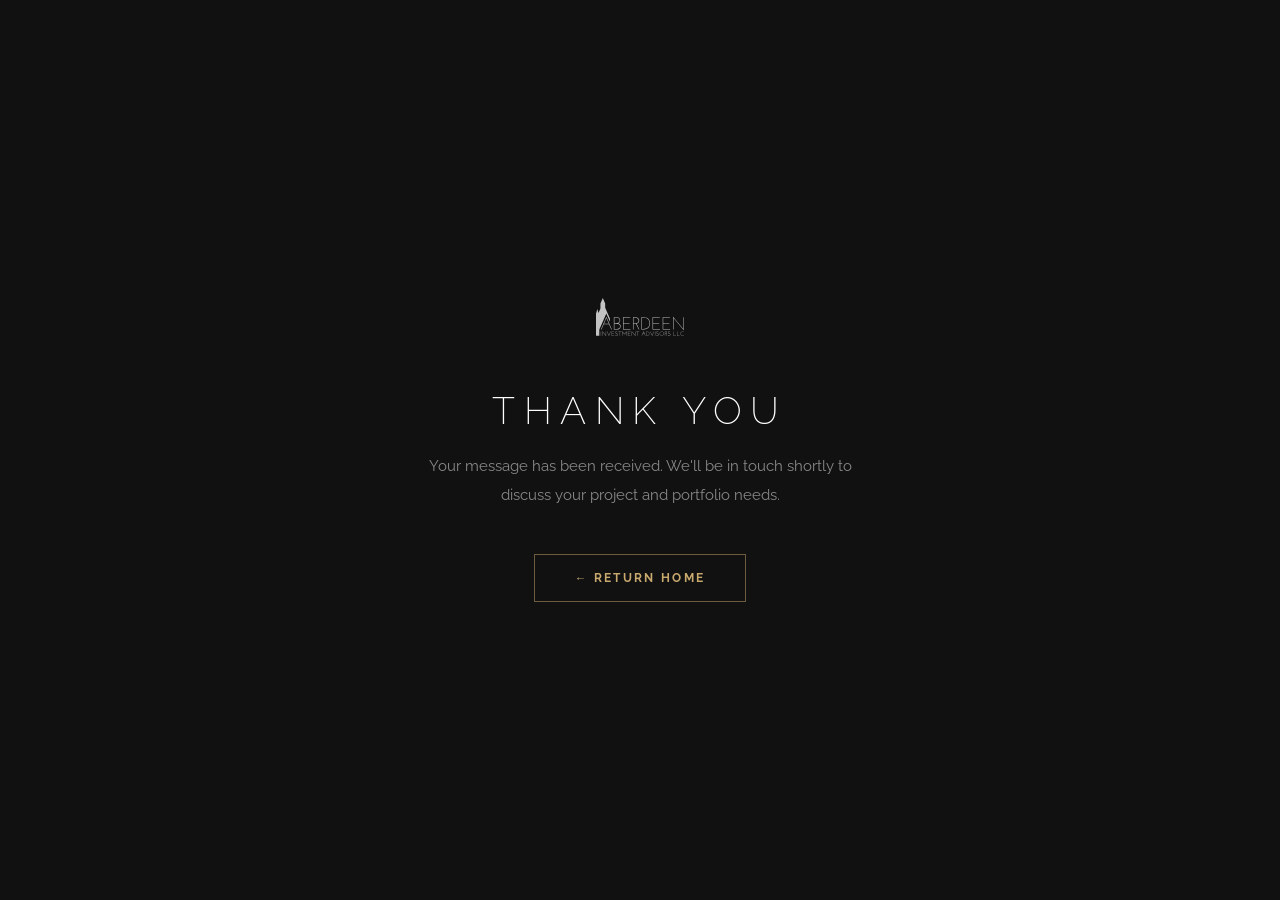
<file: thank-you.html>
<!DOCTYPE html>
<html lang="en">
<head>
  <meta charset="UTF-8" />
  <meta name="viewport" content="width=device-width, initial-scale=1.0" />
  <title>Thank You – Aberdeen Investment Advisors LLC</title>
  <link rel="preconnect" href="https://fonts.googleapis.com" />
  <link rel="preconnect" href="https://fonts.gstatic.com" crossorigin />
  <link href="https://fonts.googleapis.com/css2?family=Raleway:wght@200;300;400;600;700&family=Cormorant+Garamond:ital,wght@0,300&display=swap" rel="stylesheet" />
  <link rel="icon" type="image/png" href="images/favicon.ico.png" />
  <link rel="stylesheet" href="styles.css" />
</head>
<body>
  <div class="thankyou-page">
    <div class="ty-logo">
      <svg class="brand-logo" xmlns="http://www.w3.org/2000/svg" viewBox="0 0 1370.9 593.25" role="img" aria-label="Aberdeen Investment Advisors"><g><path d="M1143.73,399.65h-94.05s-.02,85.58-.02,85.58l108.69.02-.11,7.47h-116.54s0-192.47,0-192.47l112.64-.05c.19,2.95.18,5.54-.16,7.72l-104.52.02v84.06s93.73.01,93.73.01c.26,2.3.35,4.65.34,7.63Z"/><path d="M523.75,399.65h-94s-.01,85.58-.01,85.58l108.63.02.03,7.45-116.65.02v-192.48s112.62-.05,112.62-.05c.28,2.92.27,5.57-.17,7.72l-104.46.02v84.06s93.7.01,93.7.01c.33,2.24.41,4.65.32,7.63Z"/><path d="M985.43,399.64l-94.21.03-.03,85.56,108.41.05c.17,2.48.18,4.68.04,7.46h-116.31s0-192.48,0-192.48l112.36-.04c.36,2.52.39,4.62.17,7.72l-104.62.02-.06,84.06,94.01.04.23,7.6Z"/><path d="M203.64,408.43l-82.87.07-35.5,84.23c-2.88.24-5.46.24-8.27-.09l85.18-201.12,85.27,201.31-7.91.12-35.91-84.53ZM124.43,400.69l75.82-.1-38.14-90.1-15.68,38.7-22,51.49Z"/><path d="M834.04,555.14c.18,17.72-11.53,31.13-28.56,33.57-6.11.88-12.36.59-19.01.44v-66.57c6.12-.19,11.94-.42,17.89.07,16.99,1.39,29.51,15.02,29.68,32.49ZM829.99,555.15c-.22-13.83-8.78-24.89-21.85-27.86-5.69-1.29-11.99-1.07-17.66-.41l.05,58.18c5.91.31,11,.35,16.01-.6,14.15-2.67,23.69-14.32,23.45-29.3Z"/><path d="M279.53,557.51l-30.84.11-.08,27.63,34.34.05c.92,0,2.29.65,2.74,1.09.55.54-.7,2.92-1.52,2.92l-39.57-.06-.05-66.8,38.86-.08.94,2.69c.27.78-2.19,1.38-3.04,1.38h-32.68s-.05,27.13-.05,27.13l29.48.08c.51,0,2.09.58,2.57.76.64.25-.29,3.12-1.1,3.12Z"/><path d="M326.56,589.38c-13.81,3.66-30.14-8.12-23.46-10.77,1.62-.64,13.49,14.28,27.96,4.03,4.06-2.88,6.02-7.51,5.7-12.45-1.03-16.04-25.92-11.68-32.02-23.79-4.04-8.01-1.05-17.84,6.62-22.32,9.92-5.79,25.95,1.92,23.56,5.7-.34.53-1.82,1.3-2.37.88-4.05-3.05-11.38-6.34-17.05-3.94-3.91,1.66-6.89,4.9-7.81,8.46-5.08,19.55,21.04,12.86,30.75,27.12,3.32,4.88,3.21,11,.84,16.83-1.79,4.4-6.5,8.6-12.72,10.25Z"/><path d="M653.51,588.19c0,.89-2.94,1.1-4.06.63l-.13-62.27-23.72-.28c-.96-.01-.62-3.85.37-3.85l50.68-.05c.6,0,1.77,1.27,1.74,1.79s-1.08,2.14-1.84,2.15l-22.92.18-.12,61.7Z"/><path d="M375.59,586.76c0,.93-.5,2.02-.89,2.58s-3.21-.3-3.21-1.51l-.09-61.11-23.12-.45c-1.21-.02-1.26-3.38-.25-3.89l51.03.06c1.3,0,1.11,3.89-.04,3.9l-23.35.16-.07,60.27Z"/><path d="M51.45,507.22l.21,81.91-48.49.06C1.45,587.17,0,584.36,0,581.39L.15,244.87l20.73-74.32,17.67,62.32,30.75-69.38.1-78.77L106.38,0l37.06,85.32.1,66.58,68.48,157.46c2.65,6.1,5.71,12.67,5.75,19.29l.29,43.8-53.93-124.26c-.38-.86-1.82-1.92-2.44-2.28s-2.47.38-3.6,2.94l-101.05,230.6c-4.24,9.68-5.63,17.42-5.6,27.77Z"/><polygon points="1370.86 501.7 1210.95 312.75 1210.88 492.74 1202.93 492.72 1202.92 291.23 1363.36 482.09 1363.34 300.58 1370.9 300.75 1370.86 501.7"/><path d="M345.67,395.64c7.85,3.49,15.22,5.96,21.53,10.97,12.5,9.93,18.64,24.19,17.7,40.16-.92,15.59-9.36,28.72-22.84,36.75-9.66,5.37-20.4,9.06-31.92,9.09l-51.28.1v-192.47s46.31.06,46.31.06c8.64.01,16.94,2.05,24.93,4.59,26.85,10.01,32.46,38.74,24.32,63.28-4.58,13.36-14.08,22.3-28.77,27.48ZM369.65,343.13c-1.07-16.02-10.87-28.33-25.66-32.7-5.75-1.3-11.79-2.52-17.79-2.51l-39.36.08v84.27s42.34-.2,42.34-.2c12.5-.06,24.22-6.08,31.76-15.57s9.53-20.9,8.7-33.36ZM377,442.17c-.32-13.92-7.06-25.03-18.23-32.39-9.68-5.93-20.82-9.51-32.63-9.56l-39.3-.16v85.15s40.34-.04,40.34-.04c24.94-.03,50.5-13.8,49.82-42.99Z"/><g><path d="M837.72,358.9c17.29,44.5,1.68,99.85-43.31,121.79-14.38,7.46-29.77,11.69-46.24,11.77l-39.65.2v-192.34s42.68,0,42.68,0c14.79,0,28.43,3.85,41.65,9.96,20.77,10.17,36.45,26.93,44.87,48.62ZM829.7,432.46c18.69-45.98.65-100.28-47.15-118.41-9.76-3.7-19.85-6.06-30.35-6.04l-35.69.07v176.52c26.79.76,50.83,2.1,75.35-11.02,17.01-9.1,30.34-22.65,37.85-41.11Z"/><path d="M676.68,492.31c-2.51.33-5.36.33-8.35.04l-43.55-91.87-39.54.39-.04,91.55-7.85.03v-192.15s43.71.21,43.71.21c13.79.07,26.6,5.95,36.94,14.2,12.31,10.2,17.24,24.29,16.14,39.98-1.37,19.6-12.92,35.78-31.73,42l-9.43,3.12,43.7,92.5ZM665.67,357.67c5.07-29.7-22.38-49.63-48.46-49.67l-31.97-.05-.04,85.13,35-.05c21.07-.03,41.57-12.51,45.47-35.35Z"/></g></g><path d="M475.28,531.18l-30.47,39.11-30.51-39.3-.44,56.69c-.07.51-.85,1.94-1.29,1.77l-2.85-1.14.31-69.56,34.72,44.39,34.69-44.38.35,68.05c0,1.15-1.2,2.77-2.11,2.75-.96-.03-2.08-1.55-2.08-2.68l-.32-55.68Z"/><path d="M157.19,592.64l-54.08-62.74-.25,57.69c0,.61-.82,2.07-1.26,1.87l-2.82-1.22.33-69.4,54.17,63.55.22-57.82c0-.69.78-2.02,1.29-2.31.65-.37,2.81.94,2.8,2.11l-.39,68.28Z"/><path d="M615.49,593.25l-53.95-63.26-.44,57.58c0,.6-.99,1.71-1.45,1.94-.59.3-2.69-.8-2.68-1.94l.45-68.55,53.99,63.39.27-59.48c1.26-.77,3.27-.41,4.14.81l-.33,69.52Z"/><path d="M1061.65,555.89c0,18.92-15.34,34.26-34.26,34.26s-34.26-15.34-34.26-34.26,15.34-34.26,34.26-34.26,34.26,15.34,34.26,34.26ZM1057.51,555.87c0-16.64-13.49-30.14-30.14-30.14s-30.14,13.49-30.14,30.14,13.49,30.14,30.14,30.14,30.14-13.49,30.14-30.14Z"/><path d="M1106.55,589.22l-14.55-30.83c-3.85-.41-7.73-.42-12.52-.06l-.11,29.85c0,1.02-4.04,1.38-4.04,0l-.05-65.58c6.58-.27,12.75-.56,18.87.33,8.52,1.24,14.96,7.98,15.51,15.3.68,9.13-3.68,16.6-13.61,19.14l14.56,31.12-4.06.73ZM1094.88,553.27c6.92-1.34,10.67-7.22,10.7-13.09.07-11.94-14.13-15.34-26.12-13.61v27.3c5.69.16,10.45.37,15.42-.59Z"/><path d="M757.22,560.74l-27.29-.2-12,28.24c-.98.14-2.56.12-4.32-.08l29.85-69.91,29.74,69.62c-.87.69-3.81.97-4.15.23l-11.82-27.9ZM755.18,556.35l-11.66-27.42-11.89,27.58,23.54-.16Z"/><path d="M533.11,557.56l-31.08.04.03,27.61,36.35.14c.13.9.23,2.95.2,3.94l-40.56-.07.07-66.79,38.83-.05c.58.51,1.35,3.27.65,3.46s-2.46.55-3.24.55l-32.33.05.06,27.08,31.14.17c1.05,0,.89,3.87-.11,3.87Z"/><path d="M967.54,589.34c-9.21,2.9-20.27-1.61-25.42-7.67-.67-.78.51-3.19,1.23-3.13,2.92.25,13.6,13.87,27.84,4.27,4.15-2.8,6.34-7.67,6.01-12.37-1.18-16.64-26.12-11.75-32.2-24.33-3.6-7.45-1.11-17.09,5.87-21.47,9.96-6.25,25.27.13,24.59,4.84-.79,5.5-9.48-7.75-20.74-2.28-6.77,3.29-10.15,13.43-4.36,19.33,6.43,6.55,23.2,5.66,28.95,16.67,5.47,10.47-.19,22.48-11.78,26.13Z"/><path d="M1149.38,589.16c-9.83,2.96-19.66-.89-26.15-7.77-.03-.73.89-2.32,1.54-2.71,1.88-1.14,13.47,14.38,28.27,3.93,4.06-2.86,6.02-7.52,5.69-12.44-1.07-16-25.9-11.64-32.04-23.79-3.84-7.59-1.26-17.51,6.06-21.91,7.68-4.62,18.3-2.36,24.1,3.24.82.79-1.28,3.76-2.05,3.18-4.66-3.53-10.56-6.03-16.56-4.38-3.94,1.08-7.24,4.57-8.3,7.87-6.51,20.26,22.03,14.14,30.4,27.89,6.26,10.27.84,23.33-10.96,26.89Z"/><path d="M226.55,524.19c.38-.9,1.64-1.77,2.13-2.07.52-.32,2.63,1.13,2.14,2.27l-29.17,68.66-29.74-69.45c.49-.5,1.96-1.58,2.55-1.34s1.32,1,2.05,1.8l24.99,58.59,25.04-58.45Z"/><path d="M901.71,523.07c1.28-.91,3.45-.84,4.19.49l-29.57,69.41-29.82-69.83c.58-.75,3.82-1.03,4.22-.09l25.52,59.57,25.47-59.56Z"/><g><path d="M1368.49,530.06c-12.24-7.42-27.56-5.03-37,4.73-10.36,10.71-11.52,26.69-3.33,38.39,8.44,12.06,23.78,16.44,37.4,9.99.73-.35,2.29-.83,2.95-1,.84-.23,2.15,2.72.78,3.58-12.42,7.77-32.59,5.11-42.45-7.23-10.43-13.06-10.99-30.71-.85-43.86,16.9-21.91,46.27-9.62,44.46-7.21l-1.96,2.61Z"/><path d="M1303.18,585.31c1,0,2.56,1.08,2.69,1.88s-1.54,2.17-2.47,2.16l-38.78-.1-.09-65.01c0-.97,1.5-2.13,2.1-2.07s1.92,1.23,1.92,1.86l.05,61.12,34.58.15Z"/><path d="M1246.88,585.31c1.01,0,1.62,3.88.65,3.87l-40.36-.09-.04-64.03c0-.79.69-2.25.92-2.65.32-.55,2.61.37,2.93.97l.07,61.73,35.82.19Z"/></g><rect x="889.21" y="553.78" width="66.94" height="4.13" transform="translate(366.72 1478.46) rotate(-89.99)"/><rect x="44.2" y="553.69" width="66.63" height="4.02" transform="translate(-478.2 633.14) rotate(-89.99)"/></svg>
    </div>
    <h1>Thank You</h1>
    <p>Your message has been received. We'll be in touch shortly to discuss your project and portfolio needs.</p>
    <a class="ty-back" href="index.html">← Return Home</a>
  </div>
</body>
</html>
</file>
<file: styles.css>
/* ============================================================
   Aberdeen Investment Advisors — Stylesheet
   ============================================================ */

/* ---------- Tokens ---------- */
:root {
  --gold:        #c8a96e;
  --gold-light:  #dfc28e;
  --gold-dark:   #a8864e;
  --ink:         #111111;
  --ink-soft:    #2b2b2b;
  --muted:       #666666;
  --light:       #f7f5f1;
  --white:       #ffffff;
  --nav-h:       72px;
  --max-w:       1100px;
  --ease:        cubic-bezier(0.25, 0.46, 0.45, 0.94);
}

/* ---------- Reset ---------- */
*, *::before, *::after { box-sizing: border-box; margin: 0; padding: 0; }
html { scroll-behavior: smooth; font-size: 16px; }
body {
  font-family: 'Raleway', 'Helvetica Neue', Arial, sans-serif;
  color: var(--ink-soft);
  background: var(--white);
  line-height: 1.75;
  -webkit-font-smoothing: antialiased;
}
img { max-width: 100%; display: block; }
a   { color: inherit; text-decoration: none; }
strong { font-weight: 600; }

/* Offset anchor targets so fixed nav doesn't cover them */
[id] { scroll-margin-top: var(--nav-h); }

/* ---------- Typography scale ---------- */
h1, h2, h3, h4 {
  font-family: 'Raleway', sans-serif;
  font-weight: 300;
  letter-spacing: 0.1em;
  text-transform: uppercase;
  line-height: 1.2;
}

.section-label {
  display: block;
  font-size: 0.68rem;
  font-weight: 700;
  letter-spacing: 0.35em;
  text-transform: uppercase;
  color: var(--gold);
  margin-bottom: 14px;
}

.section-heading {
  font-size: clamp(1.5rem, 3vw, 2.2rem);
  font-weight: 200;
  letter-spacing: 0.18em;
  color: var(--white);
  margin-bottom: 56px;
  position: relative;
  display: inline-block;
}
.section-heading.dark { color: var(--ink); }

/* ---------- Scroll progress bar ---------- */
#scroll-progress {
  position: fixed;
  top: 0; left: 0;
  z-index: 1001;
  height: 2px;
  width: 0%;
  background: linear-gradient(90deg, var(--gold-dark), var(--gold-light));
  pointer-events: none;
  transition: width 0.08s linear;
}

/* ---------- Scroll-reveal ---------- */
.reveal {
  opacity: 0;
  transform: translateY(28px);
  transition: opacity 0.7s var(--ease), transform 0.7s var(--ease);
}
.reveal.visible {
  opacity: 1;
  transform: none;
}
.reveal-card {
  opacity: 0;
  transform: translateY(20px);
  transition: opacity 0.6s var(--ease), transform 0.6s var(--ease);
}
.reveal-card:nth-child(2) { transition-delay: 0.08s; }
.reveal-card:nth-child(3) { transition-delay: 0.16s; }
.reveal-card:nth-child(4) { transition-delay: 0.24s; }
.reveal-card:nth-child(5) { transition-delay: 0.32s; }
.reveal-card:nth-child(6) { transition-delay: 0.40s; }
.reveal-card.visible {
  opacity: 1;
  transform: none;
}

/* ---------- Section heading underline draw ---------- */
.section-heading::after {
  content: '';
  position: absolute;
  left: 0; bottom: -12px;
  width: 100%; height: 1px;
  background: linear-gradient(90deg, var(--gold), transparent);
  transform: scaleX(0);
  transform-origin: left;
  transition: transform 1s var(--ease) 0.3s;
}
.section-heading.line-visible::after {
  transform: scaleX(1);
}

/* ---------- Parallax targets ---------- */
.hero-bg,
#services-overview .bg-img,
#who-we-are .bg-img {
  will-change: transform;
}

/* ---------- Service card 3D tilt ---------- */
.service-card {
  perspective: 800px;
  transform-style: preserve-3d;
  transition: background 0.3s, border-color 0.3s, transform 0.15s ease, box-shadow 0.15s ease;
}

/* ---------- Stat counter ---------- */
.stat-num {
  display: inline-block;
  transition: transform 0.4s var(--ease);
}

/* ---------- Reduced motion overrides ---------- */
@media (prefers-reduced-motion: reduce) {
  #scroll-progress { display: none; }
  .hero-bg, #services-overview .bg-img, #who-we-are .bg-img { will-change: auto; }
  .section-heading::after { transition: none; transform: scaleX(1); }
  .service-card { transform: none !important; }
}

/* ============================================================
   NAV
   ============================================================ */
#nav {
  position: fixed;
  top: 0; left: 0; right: 0;
  z-index: 1000;
  height: var(--nav-h);
  display: flex;
  align-items: center;
  justify-content: space-between;
  padding: 0 48px;
  background: rgba(10, 10, 10, 0.88);
  backdrop-filter: blur(10px);
  -webkit-backdrop-filter: blur(10px);
  border-bottom: 1px solid rgba(255,255,255,0.04);
  transition: background 0.4s var(--ease), box-shadow 0.4s;
}
#nav.scrolled {
  background: rgba(10, 10, 10, 0.97);
  box-shadow: 0 2px 24px rgba(0,0,0,0.45);
}

#nav .logo img,
#nav .logo svg.brand-logo {
  height: 52px;
  width: auto;
  transition: opacity 0.2s;
}
#nav .logo svg.brand-logo { fill: white; display: block; }
#nav .logo:hover img,
#nav .logo:hover svg.brand-logo { opacity: 0.75; }

#nav ul {
  list-style: none;
  display: flex;
  align-items: center;
  gap: 32px;
}

#nav ul li a {
  color: #d8d8d8;
  font-size: 0.7rem;
  font-weight: 600;
  letter-spacing: 0.16em;
  text-transform: uppercase;
  transition: color 0.2s;
}
#nav ul li a:hover { color: var(--gold); }

/* Hamburger */
.nav-toggle {
  display: none;
  flex-direction: column;
  justify-content: center;
  gap: 5px;
  background: none;
  border: none;
  cursor: pointer;
  padding: 6px;
  width: 36px; height: 36px;
}
.nav-toggle span {
  display: block;
  height: 1.5px;
  background: #d8d8d8;
  transition: transform 0.3s var(--ease), opacity 0.3s;
  transform-origin: center;
}
/* Animated X */
.nav-toggle.is-open span:nth-child(1) { transform: translateY(6.5px) rotate(45deg); }
.nav-toggle.is-open span:nth-child(2) { opacity: 0; transform: scaleX(0); }
.nav-toggle.is-open span:nth-child(3) { transform: translateY(-6.5px) rotate(-45deg); }

/* ============================================================
   HERO
   ============================================================ */
#hero {
  position: relative;
  height: 100vh;
  min-height: 600px;
  display: flex;
  align-items: center;
  justify-content: center;
  text-align: center;
  overflow: hidden;
  z-index: 0;
}

.hero-bg {
  position: absolute;
  inset: 0;
  background-image: url('images/digs.jpg.jpeg');
  background-size: cover;
  background-position: center 40%;
  filter: brightness(0.38);
  /* Transform handled by JS parallax; no CSS transition to avoid fighting rAF */
}
/* Subtle Ken Burns on load — brightness lift on hover */
#hero:hover .hero-bg { filter: brightness(0.42); transition: filter 1.2s ease; }

.hero-content {
  position: relative;
  z-index: 1;
  color: var(--white);
  padding: 0 24px;
  animation: heroFade 1.2s var(--ease) both;
}

@keyframes heroFade {
  from { opacity: 0; transform: translateY(18px); }
  to   { opacity: 1; transform: none; }
}

.eyebrow {
  font-size: 0.68rem;
  font-weight: 700;
  letter-spacing: 0.35em;
  text-transform: uppercase;
  color: var(--gold);
  margin-bottom: 22px;
}

#hero h1 {
  font-size: clamp(2.4rem, 6vw, 4.4rem);
  font-weight: 200;
  letter-spacing: 0.15em;
  line-height: 1.15;
  text-transform: uppercase;
}

#hero h1 em {
  font-family: 'Cormorant Garamond', Georgia, serif;
  font-style: italic;
  font-weight: 300;
  letter-spacing: 0.08em;
  text-transform: none;
  color: var(--gold-light);
}

.hero-sub {
  margin-top: 20px;
  font-size: 0.75rem;
  font-weight: 400;
  letter-spacing: 0.22em;
  text-transform: uppercase;
  color: rgba(255,255,255,0.55);
}

.hero-actions {
  display: flex;
  gap: 16px;
  justify-content: center;
  margin-top: 44px;
  flex-wrap: wrap;
}

/* Buttons */
.btn {
  display: inline-block;
  padding: 14px 36px;
  font-size: 0.7rem;
  font-weight: 700;
  letter-spacing: 0.2em;
  text-transform: uppercase;
  transition: background 0.25s, color 0.25s, border-color 0.25s;
  border-radius: 1px;
}
.btn-gold {
  background: var(--gold);
  color: var(--ink);
  border: 1px solid var(--gold);
}
.btn-gold:hover {
  background: var(--gold-light);
  border-color: var(--gold-light);
}
.btn-outline {
  background: transparent;
  color: var(--white);
  border: 1px solid rgba(255,255,255,0.45);
}
.btn-outline:hover {
  background: rgba(255,255,255,0.1);
  border-color: rgba(255,255,255,0.7);
}

/* Scroll hint line */
.scroll-hint {
  position: absolute;
  bottom: 36px;
  left: 50%;
  transform: translateX(-50%);
  z-index: 2;
  display: flex;
  flex-direction: column;
  align-items: center;
}
.scroll-line {
  display: block;
  width: 1px;
  height: 52px;
  background: linear-gradient(to bottom, transparent, var(--gold));
  animation: scrollPulse 2s ease-in-out infinite;
}
@keyframes scrollPulse {
  0%   { opacity: 0; transform: scaleY(0); transform-origin: top; }
  50%  { opacity: 1; transform: scaleY(1); transform-origin: top; }
  100% { opacity: 0; transform: scaleY(1); transform-origin: bottom; }
}

/* ============================================================
   INTRO / STATS
   ============================================================ */
#intro {
  padding: 104px 24px 80px;
  max-width: 860px;
  margin: 0 auto;
  text-align: center;
}

.intro-text {
  font-size: 1.08rem;
  font-weight: 300;
  color: #4a4a4a;
  line-height: 1.95;
  margin-bottom: 64px;
}

.stat-row {
  display: flex;
  align-items: center;
  justify-content: center;
  gap: 0;
  flex-wrap: wrap;
}

.stat {
  display: flex;
  flex-direction: column;
  align-items: center;
  padding: 0 48px;
}

.stat-num {
  font-family: 'Cormorant Garamond', Georgia, serif;
  font-size: 2.8rem;
  font-weight: 300;
  color: var(--gold-dark);
  line-height: 1;
  letter-spacing: 0.02em;
}

.stat-label {
  margin-top: 8px;
  font-size: 0.68rem;
  font-weight: 600;
  letter-spacing: 0.18em;
  text-transform: uppercase;
  color: var(--muted);
}

.stat-divider {
  width: 1px;
  height: 56px;
  background: #ddd;
  flex-shrink: 0;
}

/* ============================================================
   SERVICES OVERVIEW
   ============================================================ */
#services-overview {
  position: relative;
  overflow: hidden;
}

#services-overview .bg-img {
  position: absolute;
  inset: 0;
  background-image: url('images/BG2.jpg.webp');
  background-size: cover;
  background-position: center;
  filter: brightness(0.22);
}

#services-overview .inner {
  position: relative;
  z-index: 1;
  padding: 112px 24px 120px;
  text-align: center;
}

.services-grid {
  display: grid;
  grid-template-columns: repeat(3, 1fr);
  gap: 0;
  max-width: var(--max-w);
  margin: 0 auto;
}

.service-card {
  display: flex;
  flex-direction: column;
  align-items: center;
  padding: 48px 28px 52px;
  color: var(--white);
  border: 1px solid rgba(200,169,110,0.14);
  transition: background 0.3s, border-color 0.3s;
  cursor: pointer;
}
.service-card:hover {
  background: rgba(200,169,110,0.07);
  border-color: rgba(200,169,110,0.35);
}

.card-img {
  width: 108px; height: 108px;
  border-radius: 50%;
  object-fit: cover;
  object-position: top;
  margin-bottom: 24px;
  filter: grayscale(20%) brightness(0.95);
  border: 2px solid rgba(200,169,110,0.3);
  transition: border-color 0.3s, filter 0.3s;
}
.service-card:hover .card-img {
  border-color: var(--gold);
  filter: grayscale(0%) brightness(1.05);
}

.service-card h3 {
  font-size: 0.72rem;
  font-weight: 700;
  letter-spacing: 0.18em;
  color: var(--gold);
  margin-bottom: 14px;
  text-align: center;
  min-height: 2.4em;
}

.service-card p {
  font-size: 0.86rem;
  font-weight: 300;
  color: rgba(255,255,255,0.65);
  text-align: center;
  line-height: 1.75;
  flex: 1;
}

.card-link {
  display: inline-block;
  margin-top: 20px;
  font-size: 0.68rem;
  font-weight: 700;
  letter-spacing: 0.18em;
  text-transform: uppercase;
  color: var(--gold);
  opacity: 0.7;
  transition: opacity 0.2s, letter-spacing 0.2s;
}
.service-card:hover .card-link {
  opacity: 1;
  letter-spacing: 0.24em;
}

/* ============================================================
   PARTNERS
   ============================================================ */
#partners {
  padding: 112px 24px 120px;
  background: #0f0f0f;
  text-align: center;
  overflow: hidden;
  position: relative;
}

/* Subtle background texture lines */
#partners::before {
  content: '';
  position: absolute;
  inset: 0;
  background-image:
    repeating-linear-gradient(
      90deg,
      rgba(255,255,255,0.015) 0px,
      rgba(255,255,255,0.015) 1px,
      transparent 1px,
      transparent 120px
    );
  pointer-events: none;
}

#partners .section-label {
  color: var(--gold);
  position: relative;
}

#partners .section-heading {
  color: var(--white);
  margin-bottom: 72px;
}

/* Gold rule beneath heading — override animated ::after */
#partners .section-heading::after {
  content: '';
  display: block;
  width: 48px;
  height: 1px;
  background: var(--gold);
  margin: 20px auto 0;
  transform: scaleX(1) !important;
  transform-origin: center;
  transition: none;
  position: static;
  left: auto; bottom: auto;
}

.marquee-outer {
  width: 100%;
  overflow: hidden;
  /* Fade edges to dark */
  -webkit-mask-image: linear-gradient(to right, transparent 0%, black 8%, black 92%, transparent 100%);
  mask-image:         linear-gradient(to right, transparent 0%, black 8%, black 92%, transparent 100%);
}

.marquee-track {
  display: flex;
  align-items: center;
  /* 24 items × 220px each = 5280px total; loop over first 12 = 2640px */
  width: max-content;
  animation: marquee-scroll 32s linear infinite;
}

/* Pause on hover — respects user preference for reduced motion */
@media (prefers-reduced-motion: no-preference) {
  .marquee-outer:hover .marquee-track { animation-play-state: paused; }
}
@media (prefers-reduced-motion: reduce) {
  .marquee-track { animation: none; }
}

@keyframes marquee-scroll {
  0%   { transform: translateX(0); }
  100% { transform: translateX(-50%); }
}

.marquee-item {
  flex-shrink: 0;
  display: flex;
  align-items: center;
  justify-content: center;
  padding: 0 56px;
  border-right: 1px solid rgba(255,255,255,0.07);
}
.marquee-item:last-child { border-right: none; }

.marquee-item img {
  height: 38px;
  width: auto;
  max-width: 160px;
  object-fit: contain;
  filter: brightness(0) invert(1) opacity(0.45);
  transition: filter 0.3s;
  display: block;
}
.marquee-outer:hover .marquee-item img {
  filter: brightness(0) invert(1) opacity(0.7);
}

/* ============================================================
   SERVICES DETAIL
   ============================================================ */
#services-detail {
  background: var(--light);
  padding: 112px 24px;
}

.services-detail-inner {
  max-width: 820px;
  margin: 0 auto;
}

.svc-item {
  display: grid;
  grid-template-columns: 64px 1fr;
  gap: 0 32px;
  padding: 52px 0;
  border-bottom: 1px solid #e2ddd6;
}
.svc-item:first-of-type { padding-top: 0; }
.svc-item:last-of-type  { border-bottom: none; }

.svc-num {
  font-family: 'Cormorant Garamond', Georgia, serif;
  font-size: 2.6rem;
  font-weight: 300;
  color: var(--gold);
  opacity: 0.5;
  line-height: 1;
  padding-top: 4px;
  user-select: none;
}

.svc-body h3 {
  font-size: 0.82rem;
  font-weight: 700;
  letter-spacing: 0.18em;
  color: var(--ink);
  margin-bottom: 16px;
  text-transform: uppercase;
}

.svc-body p {
  font-size: 0.95rem;
  font-weight: 300;
  color: #555;
  line-height: 1.9;
}

.svc-body p a {
  color: var(--gold-dark);
  border-bottom: 1px solid rgba(168,134,78,0.35);
  transition: border-color 0.2s;
}
.svc-body p a:hover { border-color: var(--gold-dark); }

/* ============================================================
   WHO WE ARE
   ============================================================ */
#who-we-are {
  position: relative;
  overflow: hidden;
}

#who-we-are .bg-img {
  position: absolute;
  inset: 0;
  background-image: url('images/BG4.jpg.jpeg');
  background-size: cover;
  background-position: center 30%;
  filter: brightness(0.22);
}

#who-we-are .inner {
  position: relative;
  z-index: 1;
  padding: 112px 48px;
  max-width: var(--max-w);
  margin: 0 auto;
}

#who-we-are .section-label { color: var(--gold); }

#who-we-are .section-heading { margin-bottom: 64px; }

/* Bio: photo left, text right */
.bio-wrapper {
  display: grid;
  grid-template-columns: 200px 1fr;
  gap: 0 64px;
  align-items: start;
}

.bio-photo-wrap {
  position: relative;
}

.bio-photo {
  width: 200px; height: 240px;
  object-fit: cover;
  object-position: center top;
  border: 2px solid rgba(200,169,110,0.4);
  filter: grayscale(8%);
  display: block;
}

/* Gold accent line beside photo */
.bio-photo-wrap::after {
  content: '';
  position: absolute;
  top: 0; left: -12px;
  width: 3px; height: 60px;
  background: var(--gold);
}

.bio-text {
  color: var(--white);
}

.bio-name {
  font-size: 1.5rem;
  font-weight: 300;
  letter-spacing: 0.2em;
  text-transform: uppercase;
  margin-bottom: 6px;
  color: var(--white);
}

.bio-title {
  font-size: 0.68rem;
  font-weight: 700;
  letter-spacing: 0.3em;
  text-transform: uppercase;
  color: var(--gold);
  margin-bottom: 28px;
}

.bio-text p {
  font-size: 0.93rem;
  font-weight: 300;
  line-height: 1.9;
  color: rgba(255,255,255,0.72);
  margin-bottom: 16px;
  text-align: left;
}

.bio-text p strong { color: rgba(255,255,255,0.9); font-weight: 600; }

.bio-contact {
  display: flex;
  align-items: center;
  gap: 12px;
  margin-top: 28px;
  flex-wrap: wrap;
}

.bio-contact a {
  font-size: 0.85rem;
  font-weight: 600;
  letter-spacing: 0.06em;
  color: var(--gold);
  transition: color 0.2s;
}
.bio-contact a:hover { color: var(--gold-light); text-decoration: underline; }

.bio-sep { color: rgba(255,255,255,0.25); }

/* ============================================================
   FOOTER
   ============================================================ */
#footer {
  background: #0d0d0d;
  color: #666;
}

.footer-inner {
  display: grid;
  grid-template-columns: 1fr auto 1fr;
  align-items: start;
  gap: 48px;
  max-width: var(--max-w);
  margin: 0 auto;
  padding: 72px 48px 56px;
}

.footer-brand img,
.footer-brand svg.brand-logo {
  height: 48px;
  width: auto;
  margin-bottom: 20px;
}
.footer-brand svg.brand-logo { fill: rgba(255,255,255,0.7); display: block; }

.footer-brand address {
  font-style: normal;
  font-size: 0.8rem;
  line-height: 1.8;
  color: #555;
  letter-spacing: 0.04em;
}

.footer-nav {
  display: flex;
  flex-direction: column;
  align-items: center;
  gap: 12px;
}

.footer-nav a {
  font-size: 0.68rem;
  font-weight: 600;
  letter-spacing: 0.18em;
  text-transform: uppercase;
  color: #555;
  transition: color 0.2s;
}
.footer-nav a:hover { color: var(--gold); }

.footer-contact {
  display: flex;
  flex-direction: column;
  align-items: flex-end;
  gap: 10px;
}

.footer-contact a {
  font-size: 0.82rem;
  color: #555;
  letter-spacing: 0.06em;
  transition: color 0.2s;
}
.footer-contact a:hover { color: var(--gold); }

.footer-bottom {
  border-top: 1px solid #1e1e1e;
  padding: 20px 48px;
  display: flex;
  justify-content: space-between;
  align-items: center;
  max-width: var(--max-w);
  margin: 0 auto;
}

.footer-bottom p {
  font-size: 0.72rem;
  color: #3a3a3a;
  letter-spacing: 0.06em;
}

.back-top {
  font-size: 0.68rem;
  font-weight: 700;
  letter-spacing: 0.18em;
  text-transform: uppercase;
  color: #3a3a3a;
  transition: color 0.2s;
}
.back-top:hover { color: var(--gold); }

/* ============================================================
   CONTACT PAGE
   ============================================================ */
#contact-hero {
  padding-top: var(--nav-h);
  min-height: 300px;
  background: var(--ink);
  display: flex;
  align-items: center;
  justify-content: center;
  text-align: center;
  color: var(--white);
}

#contact-hero .contact-hero-inner { padding: 64px 24px; }

#contact-hero h1 {
  font-size: clamp(1.8rem, 4vw, 2.8rem);
  font-weight: 200;
  letter-spacing: 0.22em;
  margin-bottom: 14px;
}

#contact-hero p {
  font-size: 0.9rem;
  color: #888;
  letter-spacing: 0.05em;
  line-height: 1.8;
}

#contact-form-section {
  padding: 88px 24px 100px;
  max-width: 660px;
  margin: 0 auto;
}

.contact-form {
  display: flex;
  flex-direction: column;
  gap: 22px;
}

.form-row {
  display: grid;
  grid-template-columns: 1fr 1fr;
  gap: 22px;
}

.contact-form label {
  display: block;
  font-size: 0.68rem;
  font-weight: 700;
  letter-spacing: 0.2em;
  text-transform: uppercase;
  color: #999;
  margin-bottom: 7px;
}

.contact-form input,
.contact-form textarea {
  width: 100%;
  padding: 13px 16px;
  border: 1px solid #e0e0e0;
  background: #fafafa;
  font-family: inherit;
  font-size: 0.93rem;
  color: var(--ink-soft);
  border-radius: 0;
  outline: none;
  transition: border-color 0.2s, background 0.2s;
  appearance: none;
}

.contact-form input:focus,
.contact-form textarea:focus {
  border-color: var(--gold);
  background: var(--white);
}

.contact-form textarea { resize: vertical; min-height: 150px; }

.btn-submit {
  align-self: flex-start;
  padding: 14px 44px;
  background: var(--ink);
  color: var(--white);
  font-family: inherit;
  font-size: 0.72rem;
  font-weight: 700;
  letter-spacing: 0.22em;
  text-transform: uppercase;
  border: 1px solid var(--ink);
  cursor: pointer;
  transition: background 0.25s, color 0.25s, border-color 0.25s;
}
.btn-submit:hover {
  background: var(--gold);
  border-color: var(--gold);
  color: var(--ink);
}

.contact-info-block {
  margin-top: 0;
  padding-top: 0;
  border-top: none;
  text-align: center;
}

.contact-info-block h3 {
  font-size: 0.68rem;
  font-weight: 700;
  letter-spacing: 0.28em;
  text-transform: uppercase;
  color: var(--gold);
  margin-bottom: 20px;
}

.contact-info-block p {
  font-size: 0.9rem;
  color: #555;
  margin-bottom: 6px;
  line-height: 1.8;
}
.contact-info-block a {
  color: var(--gold-dark);
  transition: color 0.2s;
}
.contact-info-block a:hover { color: var(--gold); }

/* ============================================================
   THANK YOU PAGE
   ============================================================ */
.thankyou-page {
  min-height: 100vh;
  display: flex;
  flex-direction: column;
  align-items: center;
  justify-content: center;
  text-align: center;
  padding: 48px 24px;
  background: var(--ink);
  color: var(--white);
}
.thankyou-page .ty-logo svg.brand-logo { height: 38px; width: auto; margin-bottom: 52px; fill: rgba(255,255,255,0.75); display: block; margin-left: auto; margin-right: auto; }
.thankyou-page h1 {
  font-size: clamp(1.6rem, 4vw, 2.4rem);
  font-weight: 200;
  letter-spacing: 0.22em;
  margin-bottom: 18px;
}
.thankyou-page p {
  font-size: 0.95rem;
  color: #888;
  max-width: 460px;
  line-height: 1.9;
}
.ty-back {
  display: inline-block;
  margin-top: 44px;
  padding: 13px 40px;
  border: 1px solid rgba(200,169,110,0.5);
  color: var(--gold);
  font-size: 0.72rem;
  font-weight: 700;
  letter-spacing: 0.2em;
  text-transform: uppercase;
  transition: background 0.2s, color 0.2s;
}
.ty-back:hover { background: var(--gold); color: var(--ink); }

/* ============================================================
   RESPONSIVE
   ============================================================ */
@media (max-width: 900px) {
  .services-grid { grid-template-columns: repeat(2, 1fr); }

  .marquee-item { padding: 0 36px; }

  .bio-wrapper {
    grid-template-columns: 1fr;
    justify-items: center;
    text-align: center;
  }
  .bio-photo { width: 140px; height: 172px; }
  .bio-photo-wrap::after { display: none; }
  .bio-text p  { text-align: center; }
  .bio-contact { justify-content: center; }

  .footer-inner { grid-template-columns: 1fr; text-align: center; }
  .footer-contact { align-items: center; }
  .footer-bottom { flex-direction: column; gap: 12px; text-align: center; padding: 20px 24px; }

  #who-we-are .inner { padding: 96px 24px; }
}

@media (max-width: 768px) {
  #nav { padding: 0 20px; overflow: visible; }

  #nav ul {
    position: absolute;
    top: var(--nav-h); left: 0; right: 0;
    height: 100vh;
    background: rgba(8, 8, 8, 0.98);
    flex-direction: column;
    justify-content: center;
    align-items: center;
    gap: 32px;
    transform: translateX(100%);
    transition: transform 0.4s var(--ease);
    overflow-y: auto;
    z-index: 1000;
  }
  #nav ul.open { transform: translateX(0); }
  #nav ul li a { font-size: 0.85rem; letter-spacing: 0.2em; }

  .nav-toggle { display: flex; }
  .nav-cta { border: none !important; padding: 0 !important; }

  .services-grid { grid-template-columns: 1fr; }

  .marquee-item { padding: 0 28px; }
  .marquee-item img { height: 30px; }

  .stat-row { flex-direction: column; gap: 32px; }
  .stat-divider { width: 48px; height: 1px; }

  .form-row { grid-template-columns: 1fr; }
  .btn-submit { align-self: stretch; text-align: center; }

  .svc-item { grid-template-columns: 40px 1fr; gap: 0 20px; }
  .svc-num  { font-size: 1.8rem; }
}

@media (max-width: 480px) {
  #intro { padding: 72px 20px 56px; }
  .stat  { padding: 0 24px; }
  .footer-inner { padding: 56px 20px 40px; }
}
</file>
